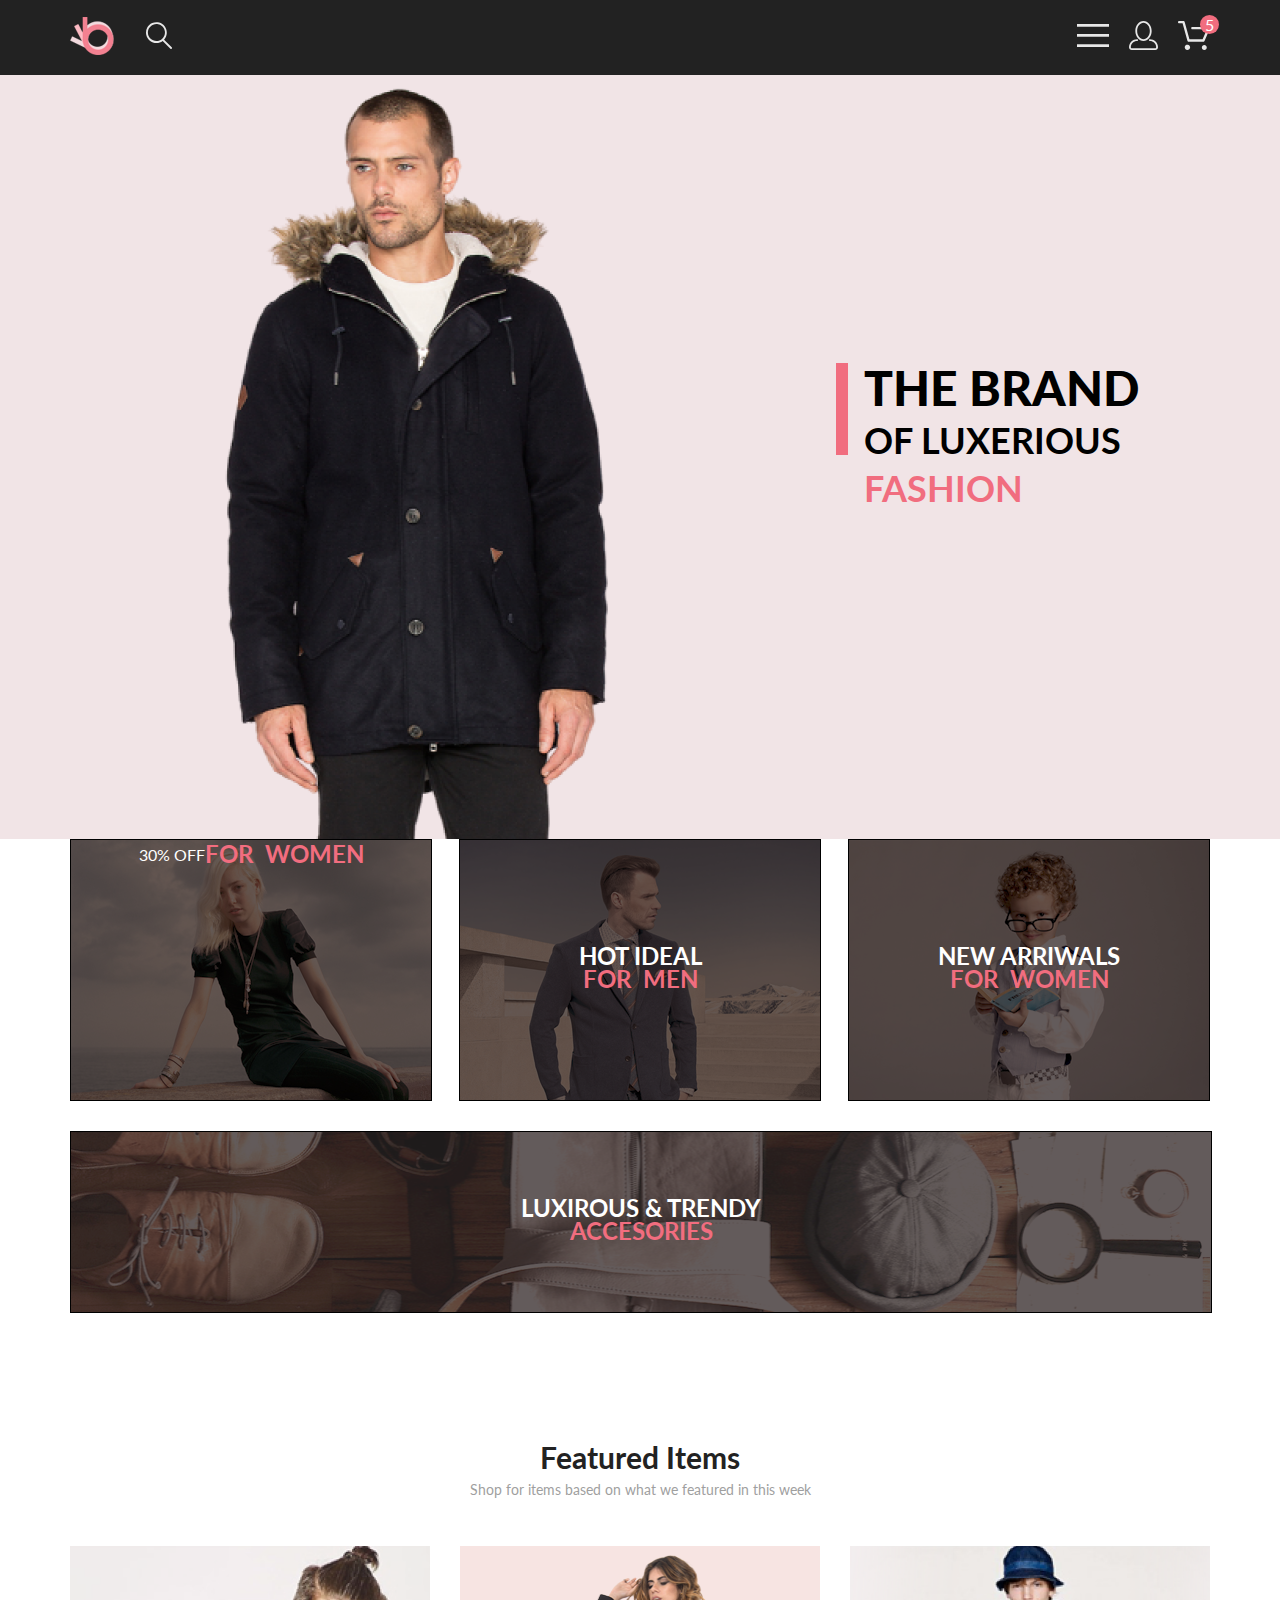
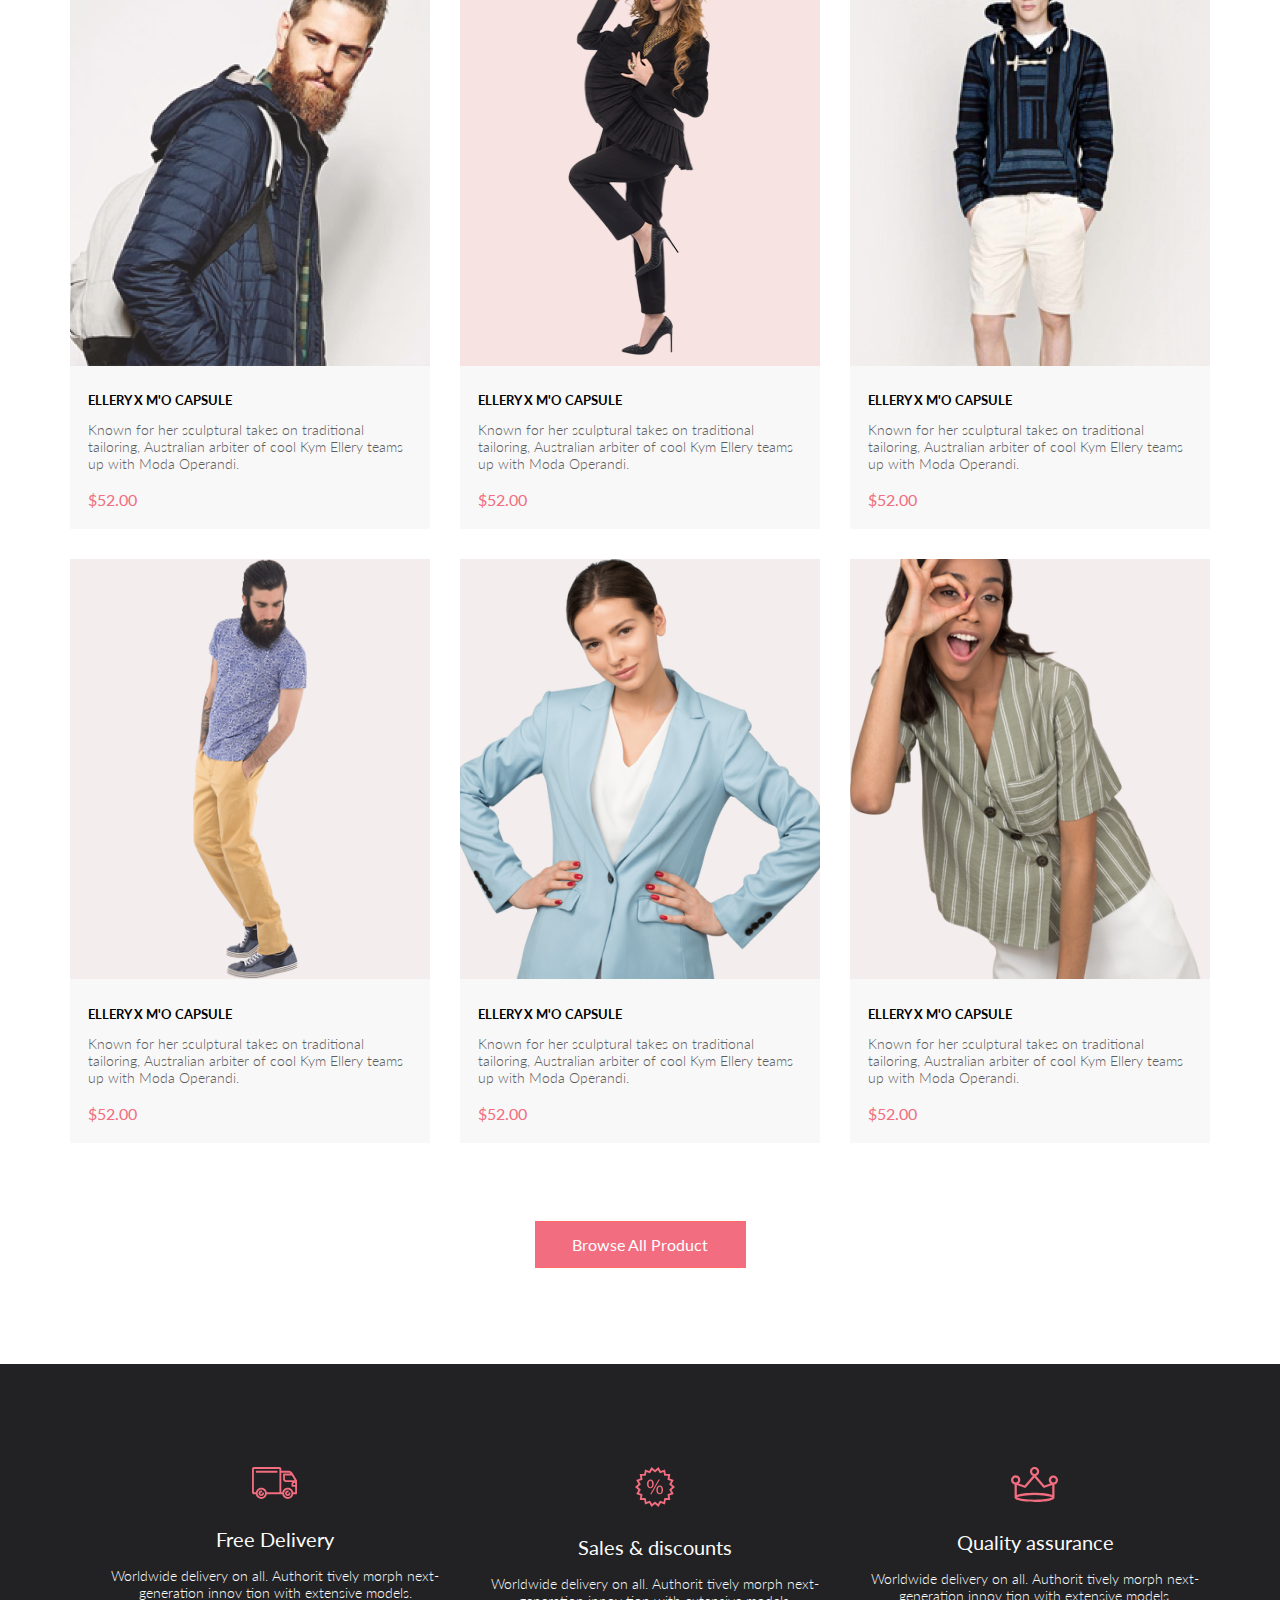
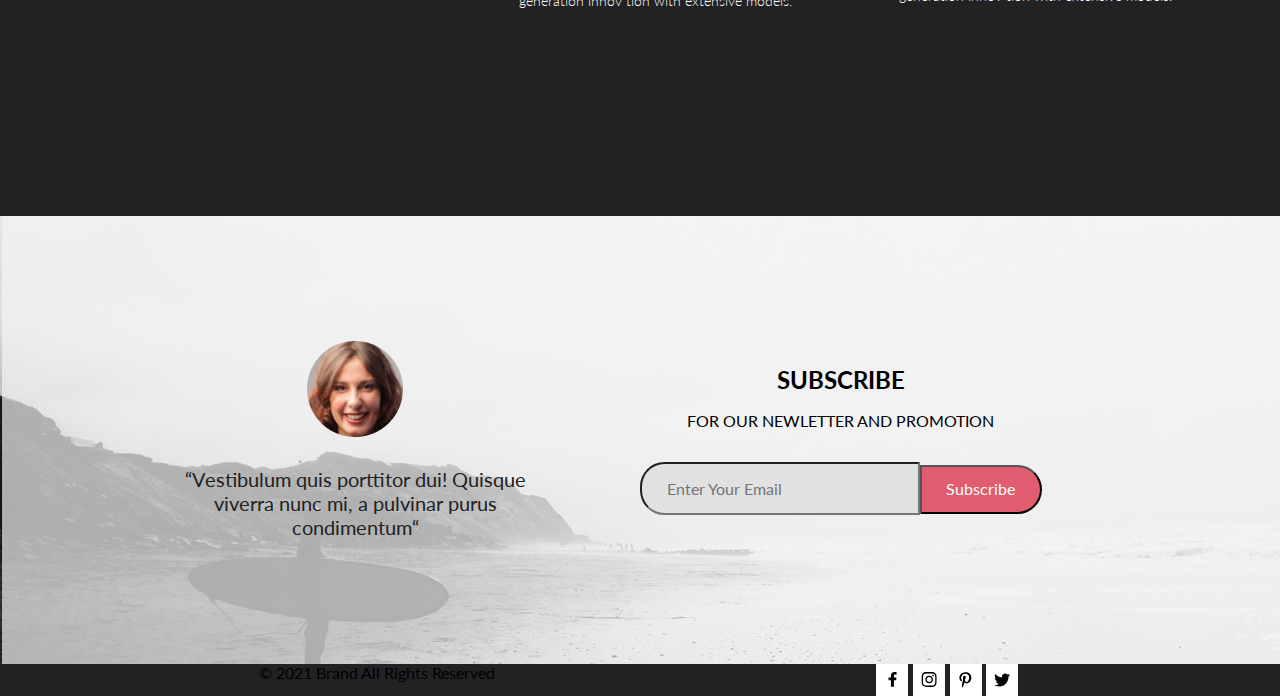
<file: lesson/index.html>
<!DOCTYPE html>
<html lang="ru">
<head>
	<meta charset="UTF-8">
	<meta http-equiv="X-UA-Compatible" content="IE=edge">
	<meta name="viewport" content="width=device-width, initial-scale=1.0">
	<title>Document</title>
	<!--Normalize-->
	<link rel="stylesheet" href="normalize.css">
	<!--All styls-->
	<link rel="stylesheet" href="style.css">
</head>
<body>
	
	<header>
		<div class="nav container">
			<div class="nav__block">
				<div class="nav__link"><a href="index.html"><img src="img/logo.svg" alt="logo"></a> </div>
				<div class="nav__link nav__link_left"><a href="#"><img src="img/search.svg" alt="search"></a></div>
			</div>
			<nav class="nav__block">
				<ul class="nav__block">
					<li>
						<details>
							<summary class="nav__block_summary"> <img src="img/menu.svg" alt="menu" class="nav__block_menu"> </summary>
							<ul class="nav__block_summary-list">
								<li>
									<h3 class="red_link-heading">MENU</h3>
								</li>
								<li><a class="nav__block_summary-link red_link" href="catalog.html">MAN</a>
								</li>
								<li><a class="nav__block_summary-link" href="products.html">Accesories</a>
								</li>
								<li><a class="nav__block_summary-link" href="products.html">Bags</a>
								</li>
								<li><a class="nav__block_summary-link" href="products.html">Denim</a></li>
								<li><a class="nav__block_summary-link" href="products.html">T-shirts</a></li>
								<li><a class="nav__block_summary-link red_link" href="catalog.html">WOMAN</a></li>
								<li><a class="nav__block_summary-link" href="products.html">Accessories</a></li>
								<li><a class="nav__block_summary-link" href="products.html">Jackets&Coats</a></li>
								<li><a class="nav__block_summary-link" href="products.html">Polos</a></li>
								<li><a class="nav__block_summary-link" href="products.html">T-shirts</a></li>
								<li><a class="nav__block_summary-link" href="products.html">Shirts</a></li>
								<li><a class="nav__block_summary-link red_link" href="catalog.html">KIDS</a></li>
								<li><a class="nav__block_summary-link" href="products.html">Accessories</a></li>
								<li><a class="nav__block_summary-link" href="products.html">Jackets&Coats</a></li>
								<li><a class="nav__block_summary-link" href="products.html">Polos</a></li>
								<li><a class="nav__block_summary-link" href="products.html">T-shirts</a></li>
								<li><a class="nav__block_summary-link" href="products.html">Shirts</a></li>
								<li><a class="nav__block_summary-link" href="products.html">Bags</a></li>
							</ul>
						</details>
					</li>
					<li class="nav__link nav__link_right"> <a href="#"><img src="img/userpic.svg" alt="profile"></a>
					</li>
					<li class="nav__link nav__link_right nav__link_relative"> <a href="cart.html"><img src="img/basket.svg"
								alt="cart"></a>
						<div class="nav__link_counter">5</div>
					</li>
				</ul>
			</nav>
		</div>
	</header>

		<main>
			<section class="top-content">
				<img src="img/topimg.png" alt="Brand Image">
				<div class="top-content-group">
					<h2 class="brand-text">
						<span class="text-uppercase">
							The brand</span>	 <br>
							of luxerious 
							<span class="red"> fashion</span>
					</h2>
				</div>

			</section>
			
		<div class="container">
			<section class="offer">
				<ul class="offer-cards">

					<li class="offer-block ">
							<a href="#"  class="	offer-women">
								<h2 class="offer-text">
										30% off <br>
										<span class="offer-text-red">for&nbsp; women</span>
									</h2>
							</a>
					</li>

					<li class="offer-block ">
						<a href="" class="offer-text offer-man">
							<h2>
								hot ideal <br>
								<span class="offer-text-red">for&nbsp; men</span>
						</h2>
							
						</a>
					</li>

					<li class="offer-block ">
						<a href="catalog.html" class="offer-text offer-child">
							<h2>
								new arriwals <br>
								<span class="offer-text-red">for&nbsp; women</span>
							</h2>
							
						</a>
					</li>

					
					<li class="offer-block offer-block-bottom">
						<a href="" class="offer-text offer-acessories">
							<h2>
									LUXIROUS & TRENDY
								<span class="offer-text-red">ACCESORIES</span>	
							</h2>
							
						</a>
					</li>
				</ul>
				</section>
			
			<section class="products">
				<h2 class="products-header">Featured Items</h2>
				<p class="products-desc">Shop for items based on what we featured in this week</p>
				<div class="cards container">
					<a href="#" class="card">
						<img src="img/card1.png" alt	="">
						<h3 class="card-heading">ELLERY X M'O CAPSULE</h3>
						<p class="card-text">Known for her sculptural takes on traditional tailoring, Australian arbiter of cool Kym Ellery teams up with Moda Operandi.</p>
						<p class="card-price">$52.00</p>
					</a>

					<a href="#" class="card">
						<img src="img/card2.png" alt="">
						<h3 class="card-heading">ELLERY X M'O CAPSULE</h3>
						<p class="card-text">Known for her sculptural takes on traditional tailoring, Australian arbiter of cool Kym Ellery
							teams up with Moda Operandi.</p>
						<p class="card-price">$52.00</p>
					</a>

					<a href="#" class="card">
						<img src="img/card3.png" alt="">
						<h3 class="card-heading">ELLERY X M'O CAPSULE</h3>
						<p class="card-text">Known for her sculptural takes on traditional tailoring, Australian arbiter of cool Kym Ellery
							teams up with Moda Operandi.</p>
						<p class="card-price">$52.00</p>
					</a>	

					<a href="#" class="card">
						<img src="img/card4.png" alt="">
						<h3 class="card-heading">ELLERY X M'O CAPSULE</h3>
						<p class="card-text">Known for her sculptural takes on traditional tailoring, Australian arbiter of cool Kym Ellery
							teams up with Moda Operandi.</p>
						<p class="card-price">$52.00</p>
					</a>
			
					<a href="#" class="card">
						<img src="img/card5.png" alt="">
						<h3 class="card-heading">ELLERY X M'O CAPSULE</h3>
						<p class="card-text">Known for her sculptural takes on traditional tailoring, Australian arbiter of cool Kym Ellery
							teams up with Moda Operandi.</p>
						<p class="card-price">$52.00</p>
					</a>

					<a href="#" class="card">
						<img src="img/card6.png" alt="">
						<h3 class="card-heading">ELLERY X M'O CAPSULE</h3>
						<p class="card-text">Known for her sculptural takes on traditional tailoring, Australian arbiter of cool Kym Ellery
							teams up with Moda Operandi.</p>
						<p class="card-price">$52.00</p>
					</a>
				</div>
			</section>
			<div class="container browse_button__container">
				<a href="catalog.html" class="browse_button">Browse All Product</a>
			</div>
		</div>
		</main>
		<footer>
			<section class="footer-black">
				<div class="container features">
					<div class="features-block">
						<img src="img/delivery.svg" alt="">
						<h2 class="features-block-heading">Free Delivery</h2>
						<p class="features-block-text">Worldwide delivery on all. Authorit tively morph next-generation innov tion with extensive models.</p>
					</div>

					<div class="features-block">
						<img src="img/sales.svg" alt="">
						<h2 class="features-block-heading">Sales & discounts</h2>
						<p class="features-block-text">Worldwide delivery on all. Authorit tively morph next-generation innov tion with
							extensive models.</p>
					</div>

					<div class="features-block">
						<img src="img/quality.svg" alt="">
						<h2 class="features-block-heading">Quality assurance</h2>
						<p class="features-block-text">Worldwide delivery on all. Authorit tively morph next-generation innov tion with
							extensive models.</p>
					</div>
				</div>
			</section>
			<section class="footer-subscribe">
				<div class="subscribe container">
					<div class="subscribe-left">
						<img src="img/subscribe.png" alt="">
						<p class="subscribe-left-text">
							“Vestibulum quis porttitor dui! Quisque viverra nunc mi, a pulvinar purus condimentum“
						</p>
					</div>
					<div class="subscribe-right">
						<p class="subscribe-right-text">
							<span class="subscribe-bold">subscribe</span>	<br> 
							for our newletter and promotion
						</p>
						<div class="subscribe-right-form">
								<form action="#"><input class="subscribe-right-input" 	type="email" placeholder="Enter Your Email"><button
								class="subscribe-right-btn">Subscribe</button></form>
						</div>
					</div>
				</div>
			</section>
			<section class="footer-bottom">
				<div class="container footer-bottom-wrapper">
					<div class="footer-bottom-left">
							<p class="bottom-text">
								&copy;&nbsp;2021 Brand All Rights Reserved
							</p>
					</div>
					
					<div class="footer-bottom-right">
						<ul class="social-list">
								<li class="social-list-item">
								<a href="" class="list-item-link">
									<svg width="9" height="15" viewBox="0 0 9 15"  xmlns="http://www.w3.org/2000/svg">
										<path
											d="M8.08836 8.28L8.50686 5.61602H5.89022V3.88729C5.89022 3.15847 6.25574 2.44806 7.42765 2.44806H8.61722V0.179975C8.61722 0.179975 7.53772 0 6.50561 0C4.35073 0 2.9422 1.27593 2.9422 3.5857V5.61602H0.546875V8.28H2.9422V14.72H5.89022V8.28H8.08836Z"
											 />
									</svg>
								</a>
							</li>
							<li class="social-list-item">
								<a href="" class="list-item-link">
									<svg width="16" height="15" viewBox="0 0 16 15"  xmlns="http://www.w3.org/2000/svg">
										<path
											d="M8.13897 3.68159C6.02383 3.68159 4.31774 5.38491 4.31774 7.49663C4.31774 9.60835 6.02383 11.3117 8.13897 11.3117C10.2541 11.3117 11.9602 9.60835 11.9602 7.49663C11.9602 5.38491 10.2541 3.68159 8.13897 3.68159ZM8.13897 9.9769C6.77211 9.9769 5.65467 8.8646 5.65467 7.49663C5.65467 6.12866 6.76878 5.01636 8.13897 5.01636C9.50915 5.01636 10.6233 6.12866 10.6233 7.49663C10.6233 8.8646 9.50583 9.9769 8.13897 9.9769ZM13.0078 3.52554C13.0078 4.02026 12.6087 4.41538 12.1165 4.41538C11.621 4.41538 11.2252 4.01694 11.2252 3.52554C11.2252 3.03413 11.6243 2.63569 12.1165 2.63569C12.6087 2.63569 13.0078 3.03413 13.0078 3.52554ZM15.5386 4.42866C15.4821 3.23667 15.2094 2.18081 14.3347 1.31089C13.4634 0.440967 12.4058 0.168701 11.2119 0.108936C9.9814 0.039209 6.29321 0.039209 5.0627 0.108936C3.8721 0.165381 2.81453 0.437646 1.93987 1.30757C1.06522 2.17749 0.795836 3.23335 0.735973 4.42534C0.666134 5.65386 0.666134 9.33608 0.735973 10.5646C0.79251 11.7566 1.06522 12.8124 1.93987 13.6824C2.81453 14.5523 3.86878 14.8246 5.0627 14.8843C6.29321 14.9541 9.9814 14.9541 11.2119 14.8843C12.4058 14.8279 13.4634 14.5556 14.3347 13.6824C15.2061 12.8124 15.4788 11.7566 15.5386 10.5646C15.6085 9.33608 15.6085 5.65718 15.5386 4.42866ZM13.949 11.8828C13.6895 12.5335 13.1874 13.0349 12.5322 13.2972C11.5511 13.6857 9.22314 13.596 8.13897 13.596C7.05479 13.596 4.72348 13.6824 3.74573 13.2972C3.09389 13.0382 2.59171 12.5369 2.32898 11.8828C1.93987 10.9033 2.02967 8.57905 2.02967 7.49663C2.02967 6.41421 1.9432 4.08667 2.32898 3.1105C2.58838 2.45972 3.09056 1.95835 3.74573 1.69604C4.7268 1.30757 7.05479 1.39722 8.13897 1.39722C9.22314 1.39722 11.5545 1.31089 12.5322 1.69604C13.184 1.95503 13.6862 2.4564 13.949 3.1105C14.3381 4.08999 14.2483 6.41421 14.2483 7.49663C14.2483 8.57905 14.3381 10.9066 13.949 11.8828Z"
											 />
									</svg>
								</a>
							</li>
							<li class="social-list-item">
								<a href="" class="list-item-link">
									<svg width="13" height="16" viewBox="0 0 13 16"  xmlns="http://www.w3.org/2000/svg">
										<path
											d="M6.74032 0.203125C3.55564 0.203125 0.408203 2.34063 0.408203 5.8C0.408203 8 1.63738 9.25 2.38233 9.25C2.68963 9.25 2.86655 8.3875 2.86655 8.14375C2.86655 7.85313 2.13091 7.23438 2.13091 6.025C2.13091 3.5125 4.03055 1.73125 6.4889 1.73125C8.60271 1.73125 10.1671 2.94062 10.1671 5.1625C10.1671 6.82187 9.50597 9.93437 7.36422 9.93437C6.59133 9.93437 5.93018 9.37187 5.93018 8.56563C5.93018 7.38438 6.74963 6.24062 6.74963 5.02187C6.74963 2.95312 3.835 3.32812 3.835 5.82812C3.835 6.35313 3.90018 6.93437 4.13298 7.4125C3.70463 9.26875 2.82931 12.0344 2.82931 13.9469C2.82931 14.5375 2.91311 15.1188 2.96899 15.7094C3.07452 15.8281 3.02175 15.8156 3.18316 15.7563C4.74757 13.6 4.69169 13.1781 5.3994 10.3562C5.78119 11.0875 6.76826 11.4812 7.55046 11.4812C10.8469 11.4812 12.3275 8.24688 12.3275 5.33125C12.3275 2.22813 9.66427 0.203125 6.74032 0.203125Z"
											 />
									</svg>
								</a>
							</li>
							<li class="social-list-item">
								<a href="" class="list-item-link">
									<svg width="17" height="14" viewBox="0 0 17 14"  xmlns="http://www.w3.org/2000/svg">
										<path
											d="M14.417 3.74052C14.427 3.88264 14.427 4.0248 14.427 4.16692C14.427 8.50192 11.1498 13.4969 5.15986 13.4969C3.31448 13.4969 1.60022 12.9588 0.158203 12.0248C0.420396 12.0552 0.67247 12.0654 0.944752 12.0654C2.46741 12.0654 3.8691 11.5476 4.98843 10.6644C3.5565 10.6339 2.3565 9.68977 1.94305 8.39027C2.14475 8.4207 2.34642 8.44102 2.5582 8.44102C2.85063 8.44102 3.14308 8.40039 3.41533 8.32936C1.92291 8.02477 0.803551 6.70498 0.803551 5.11108V5.07048C1.23715 5.31414 1.74139 5.46642 2.2758 5.4867C1.39849 4.89786 0.823727 3.8928 0.823727 2.75573C0.823727 2.14661 0.985041 1.58823 1.26741 1.10092C2.87077 3.09077 5.28086 4.39023 7.98334 4.53239C7.93293 4.28873 7.90266 4.03495 7.90266 3.78114C7.90266 1.97402 9.35477 0.501953 11.1598 0.501953C12.0976 0.501953 12.9446 0.897891 13.5396 1.53748C14.2757 1.39536 14.9816 1.12123 15.6068 0.745609C15.3648 1.50705 14.8505 2.14664 14.1749 2.5527C14.8304 2.48167 15.4657 2.29889 16.0505 2.04511C15.6069 2.69483 15.0522 3.27348 14.417 3.74052Z"
											 />
									</svg>
								</a>
							</li>
						</ul>
					</div>
					</div>
			</section>
					
		</footer>
</body>
</html>
</file>
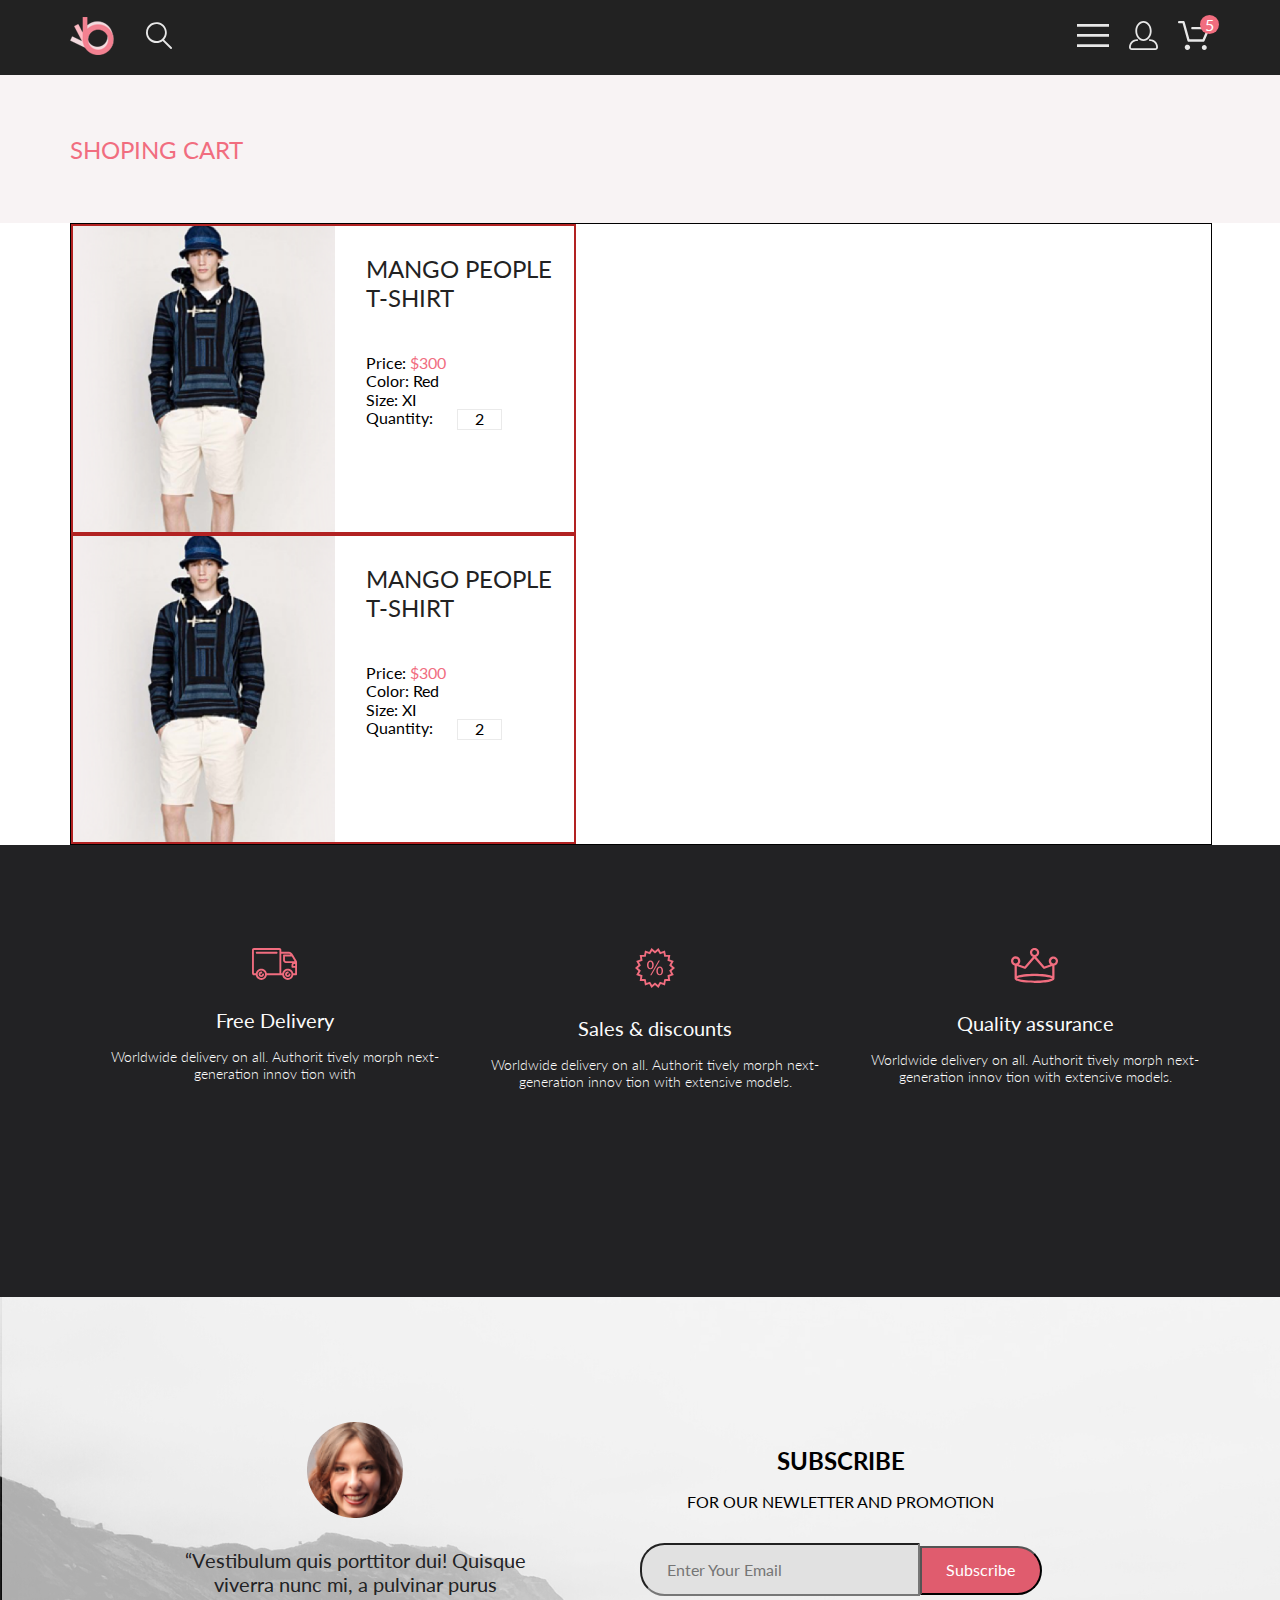
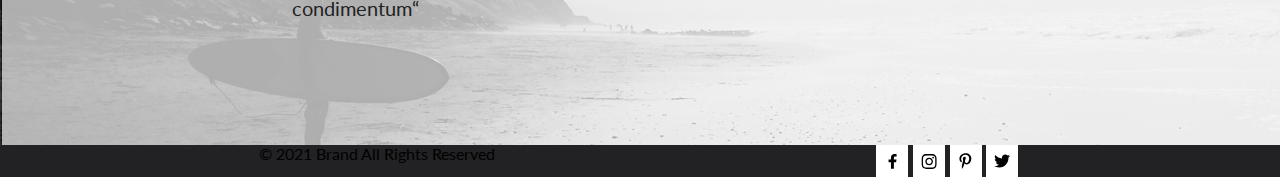
<file: lesson/cart.html>
<!DOCTYPE html>
<html lang="en">
<head>
	<meta charset="UTF-8">
	<meta http-equiv="X-UA-Compatible" content="IE=edge">
	<meta name="viewport" content="width=device-width, initial-scale=1.0">
	<title>Document</title>
	<link rel="stylesheet" href="css/all.min.css">
	<link rel="stylesheet" href="normalize.css">
	<link rel="stylesheet" href="style.css">
</head>
<body>
	<header>
		<div class="nav container">
			<div class="nav__block">
				<div class="nav__link"><a href="index.html"><img src="img/logo.svg" alt="logo"></a> </div>
				<div class="nav__link nav__link_left"><a href="#"><img src="img/search.svg" alt="search"></a></div>
			</div>
			<nav class="nav__block">
				<ul class="nav__block">
					<li>
						<details>
							<summary class="nav__block_summary"> <img src="img/menu.svg" alt="menu" class="nav__block_menu"> </summary>
							<ul class="nav__block_summary-list">
								<li>
									<h3 class="red_link-heading">MENU</h3>
								</li>
								<li><a class="nav__block_summary-link red_link" href="catalog.html">MAN</a>
								</li>
								<li><a class="nav__block_summary-link" href="products.html">Accesories</a>
								</li>
								<li><a class="nav__block_summary-link" href="products.html">Bags</a>
								</li>
								<li><a class="nav__block_summary-link" href="products.html">Denim</a></li>
								<li><a class="nav__block_summary-link" href="products.html">T-shirts</a></li>
								<li><a class="nav__block_summary-link red_link" href="catalog.html">WOMAN</a></li>
								<li><a class="nav__block_summary-link" href="products.html">Accessories</a></li>
								<li><a class="nav__block_summary-link" href="products.html">Jackets&Coats</a></li>
								<li><a class="nav__block_summary-link" href="products.html">Polos</a></li>
								<li><a class="nav__block_summary-link" href="products.html">T-shirts</a></li>
								<li><a class="nav__block_summary-link" href="products.html">Shirts</a></li>
								<li><a class="nav__block_summary-link red_link" href="catalog.html">KIDS</a></li>
								<li><a class="nav__block_summary-link" href="products.html">Accessories</a></li>
								<li><a class="nav__block_summary-link" href="products.html">Jackets&Coats</a></li>
								<li><a class="nav__block_summary-link" href="products.html">Polos</a></li>
								<li><a class="nav__block_summary-link" href="products.html">T-shirts</a></li>
								<li><a class="nav__block_summary-link" href="products.html">Shirts</a></li>
								<li><a class="nav__block_summary-link" href="products.html">Bags</a></li>
							</ul>
						</details>
					</li>
					<li class="nav__link nav__link_right"> <a href="#"><img src="img/userpic.svg" alt="profile"></a>
					</li>
					<li class="nav__link nav__link_right nav__link_relative"> <a href="cart.html"><img src="img/basket.svg"
								alt="cart"></a>
						<div class="nav__link_counter">5</div>
					</li>
				</ul>
			</nav>
		</div>
	</header>

	<main>
		<section class="breadcrumbs ">
			<div class="breadcrumbs-content container">
				<h2 class="cart-breadcrumbs-title">shoping cart</h2>
			</div>
		</section>

		<section class="cart-content container">
			<div class="product-cart">
				<ul class="product-card-list">
					<li class="product-cart-item">
						<img src="img/category-card3.png" alt="">
						<div class="product-cart-item-details">
							<h2 class="product-cart-item-details-title">
								mango people <br>
								<span>t-shirt</span>	
							</h2>

							<div class="property">
								<span>
									Price: 
									<span class="red">$300</span>
								</span>
								<span>
									Color: Red
								</span>
								<span>
									Size: XI
								</span>
								<div class="quantity">
									<label for="quantity">Quantity:</label>
									<input type="text" value="2" class="quantity-field">
								</div>
							</div>
						</div>
					</li>
					<li class="product-cart-item">
						<img src="img/category-card3.png" alt="">
						<div class="product-cart-item-details">
							<h2 class="product-cart-item-details-title">
								mango people <br>
								<span>t-shirt</span>
							</h2>
						
							<div class="property">
								<span>
									Price:
									<span class="red">$300</span>
								</span>
								<span>
									Color: Red
								</span>
								<span>
									Size: XI
								</span>
								<div class="quantity">
									<label for="quantity">Quantity:</label>
									<input type="text" value="2" class="quantity-field">
								</div>
							</div>
						</div>
					</li>
					<li></li>
				</ul>

			</div>
		</section>
	</main>

	<footer>
		<section class="footer-black">
			<div class="container features">
				<div class="features-block">
					<img src="img/delivery.svg" alt="">
					<h2 class="features-block-heading">Free Delivery</h2>
					<p class="features-block-text">Worldwide delivery on all. Authorit tively morph next-generation innov tion with
				</div>
	
				<div class="features-block">
					<img src="img/sales.svg" alt="">
					<h2 class="features-block-heading">Sales & discounts</h2>
					<p class="features-block-text">Worldwide delivery on all. Authorit tively morph next-generation innov tion with
						extensive models.</p>
				</div>
	
				<div class="features-block">
					<img src="img/quality.svg" alt="">
					<h2 class="features-block-heading">Quality assurance</h2>
					<p class="features-block-text">Worldwide delivery on all. Authorit tively morph next-generation innov tion with
						extensive models.</p>
				</div>
			</div>
		</section>
		<section class="footer-subscribe">
			<div class="subscribe container">
				<div class="subscribe-left">
					<img src="img/subscribe.png" alt="">
					<p class="subscribe-left-text">
						“Vestibulum quis porttitor dui! Quisque viverra nunc mi, a pulvinar purus condimentum“
					</p>
				</div>
				<div class="subscribe-right">
					<p class="subscribe-right-text">
						<span class="subscribe-bold">subscribe</span> <br>
						for our newletter and promotion
					</p>
					<div class="subscribe-right-form">
						<form action="#"><input class="subscribe-right-input" type="email" placeholder="Enter Your Email"><button
								class="subscribe-right-btn">Subscribe</button></form>
					</div>
				</div>
			</div>
		</section>
		<section class="footer-bottom">
			<div class="container footer-bottom-wrapper">
				<div class="footer-bottom-left">
					<p class="bottom-text">
						&copy;&nbsp;2021 Brand All Rights Reserved
					</p>
				</div>
	
				<div class="footer-bottom-right">
					<ul class="social-list">
						<li class="social-list-item"> <a href="" class="list-item-link">
								<svg width="9" height="15" viewBox="0 0 9 15" xmlns="http://www.w3.org/2000/svg">
									<path
										d="M8.08836 8.28L8.50686 5.61602H5.89022V3.88729C5.89022 3.15847 6.25574 2.44806 7.42765 2.44806H8.61722V0.179975C8.61722 0.179975 7.53772 0 6.50561 0C4.35073 0 2.9422 1.27593 2.9422 3.5857V5.61602H0.546875V8.28H2.9422V14.72H5.89022V8.28H8.08836Z" />
								</svg>
							</a>
						</li>
						<li class="social-list-item">
							<a href="" class="list-item-link">
								<svg width="16" height="15" viewBox="0 0 16 15" xmlns="http://www.w3.org/2000/svg">
									<path
										d="M8.13897 3.68159C6.02383 3.68159 4.31774 5.38491 4.31774 7.49663C4.31774 9.60835 6.02383 11.3117 8.13897 11.3117C10.2541 11.3117 11.9602 9.60835 11.9602 7.49663C11.9602 5.38491 10.2541 3.68159 8.13897 3.68159ZM8.13897 9.9769C6.77211 9.9769 5.65467 8.8646 5.65467 7.49663C5.65467 6.12866 6.76878 5.01636 8.13897 5.01636C9.50915 5.01636 10.6233 6.12866 10.6233 7.49663C10.6233 8.8646 9.50583 9.9769 8.13897 9.9769ZM13.0078 3.52554C13.0078 4.02026 12.6087 4.41538 12.1165 4.41538C11.621 4.41538 11.2252 4.01694 11.2252 3.52554C11.2252 3.03413 11.6243 2.63569 12.1165 2.63569C12.6087 2.63569 13.0078 3.03413 13.0078 3.52554ZM15.5386 4.42866C15.4821 3.23667 15.2094 2.18081 14.3347 1.31089C13.4634 0.440967 12.4058 0.168701 11.2119 0.108936C9.9814 0.039209 6.29321 0.039209 5.0627 0.108936C3.8721 0.165381 2.81453 0.437646 1.93987 1.30757C1.06522 2.17749 0.795836 3.23335 0.735973 4.42534C0.666134 5.65386 0.666134 9.33608 0.735973 10.5646C0.79251 11.7566 1.06522 12.8124 1.93987 13.6824C2.81453 14.5523 3.86878 14.8246 5.0627 14.8843C6.29321 14.9541 9.9814 14.9541 11.2119 14.8843C12.4058 14.8279 13.4634 14.5556 14.3347 13.6824C15.2061 12.8124 15.4788 11.7566 15.5386 10.5646C15.6085 9.33608 15.6085 5.65718 15.5386 4.42866ZM13.949 11.8828C13.6895 12.5335 13.1874 13.0349 12.5322 13.2972C11.5511 13.6857 9.22314 13.596 8.13897 13.596C7.05479 13.596 4.72348 13.6824 3.74573 13.2972C3.09389 13.0382 2.59171 12.5369 2.32898 11.8828C1.93987 10.9033 2.02967 8.57905 2.02967 7.49663C2.02967 6.41421 1.9432 4.08667 2.32898 3.1105C2.58838 2.45972 3.09056 1.95835 3.74573 1.69604C4.7268 1.30757 7.05479 1.39722 8.13897 1.39722C9.22314 1.39722 11.5545 1.31089 12.5322 1.69604C13.184 1.95503 13.6862 2.4564 13.949 3.1105C14.3381 4.08999 14.2483 6.41421 14.2483 7.49663C14.2483 8.57905 14.3381 10.9066 13.949 11.8828Z" />
								</svg>
							</a>
						</li>
						<li class="social-list-item">
							<a href="" class="list-item-link">
								<svg width="13" height="16" viewBox="0 0 13 16" xmlns="http://www.w3.org/2000/svg">
									<path
										d="M6.74032 0.203125C3.55564 0.203125 0.408203 2.34063 0.408203 5.8C0.408203 8 1.63738 9.25 2.38233 9.25C2.68963 9.25 2.86655 8.3875 2.86655 8.14375C2.86655 7.85313 2.13091 7.23438 2.13091 6.025C2.13091 3.5125 4.03055 1.73125 6.4889 1.73125C8.60271 1.73125 10.1671 2.94062 10.1671 5.1625C10.1671 6.82187 9.50597 9.93437 7.36422 9.93437C6.59133 9.93437 5.93018 9.37187 5.93018 8.56563C5.93018 7.38438 6.74963 6.24062 6.74963 5.02187C6.74963 2.95312 3.835 3.32812 3.835 5.82812C3.835 6.35313 3.90018 6.93437 4.13298 7.4125C3.70463 9.26875 2.82931 12.0344 2.82931 13.9469C2.82931 14.5375 2.91311 15.1188 2.96899 15.7094C3.07452 15.8281 3.02175 15.8156 3.18316 15.7563C4.74757 13.6 4.69169 13.1781 5.3994 10.3562C5.78119 11.0875 6.76826 11.4812 7.55046 11.4812C10.8469 11.4812 12.3275 8.24688 12.3275 5.33125C12.3275 2.22813 9.66427 0.203125 6.74032 0.203125Z" />
								</svg>
							</a>
						</li>
						<li class="social-list-item">
							<a href="" class="list-item-link">
								<svg width="17" height="14" viewBox="0 0 17 14" xmlns="http://www.w3.org/2000/svg">
									<path
										d="M14.417 3.74052C14.427 3.88264 14.427 4.0248 14.427 4.16692C14.427 8.50192 11.1498 13.4969 5.15986 13.4969C3.31448 13.4969 1.60022 12.9588 0.158203 12.0248C0.420396 12.0552 0.67247 12.0654 0.944752 12.0654C2.46741 12.0654 3.8691 11.5476 4.98843 10.6644C3.5565 10.6339 2.3565 9.68977 1.94305 8.39027C2.14475 8.4207 2.34642 8.44102 2.5582 8.44102C2.85063 8.44102 3.14308 8.40039 3.41533 8.32936C1.92291 8.02477 0.803551 6.70498 0.803551 5.11108V5.07048C1.23715 5.31414 1.74139 5.46642 2.2758 5.4867C1.39849 4.89786 0.823727 3.8928 0.823727 2.75573C0.823727 2.14661 0.985041 1.58823 1.26741 1.10092C2.87077 3.09077 5.28086 4.39023 7.98334 4.53239C7.93293 4.28873 7.90266 4.03495 7.90266 3.78114C7.90266 1.97402 9.35477 0.501953 11.1598 0.501953C12.0976 0.501953 12.9446 0.897891 13.5396 1.53748C14.2757 1.39536 14.9816 1.12123 15.6068 0.745609C15.3648 1.50705 14.8505 2.14664 14.1749 2.5527C14.8304 2.48167 15.4657 2.29889 16.0505 2.04511C15.6069 2.69483 15.0522 3.27348 14.417 3.74052Z" />
								</svg>
							</a>
						</li>
					</ul>
				</div>
			</div>
			</div>
		</section>
	
	</footer>
</body>
</html>
</file>
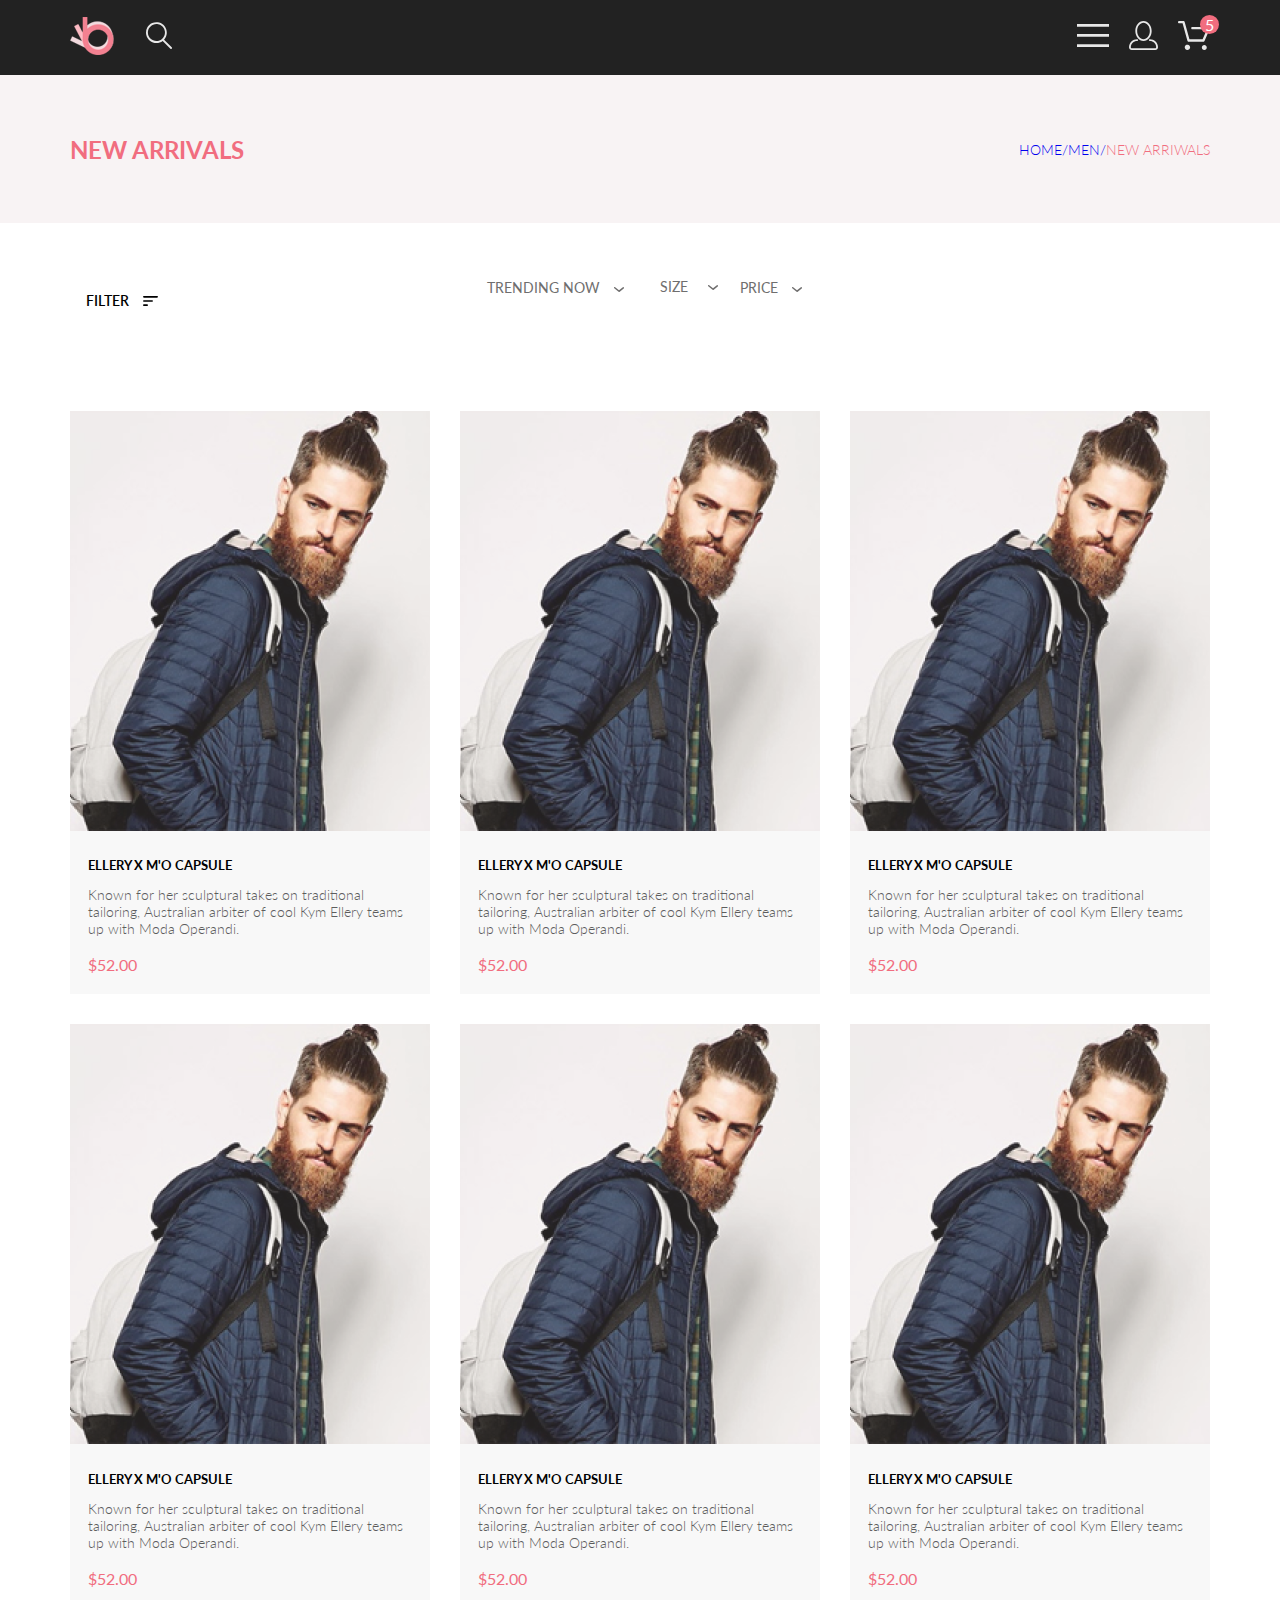
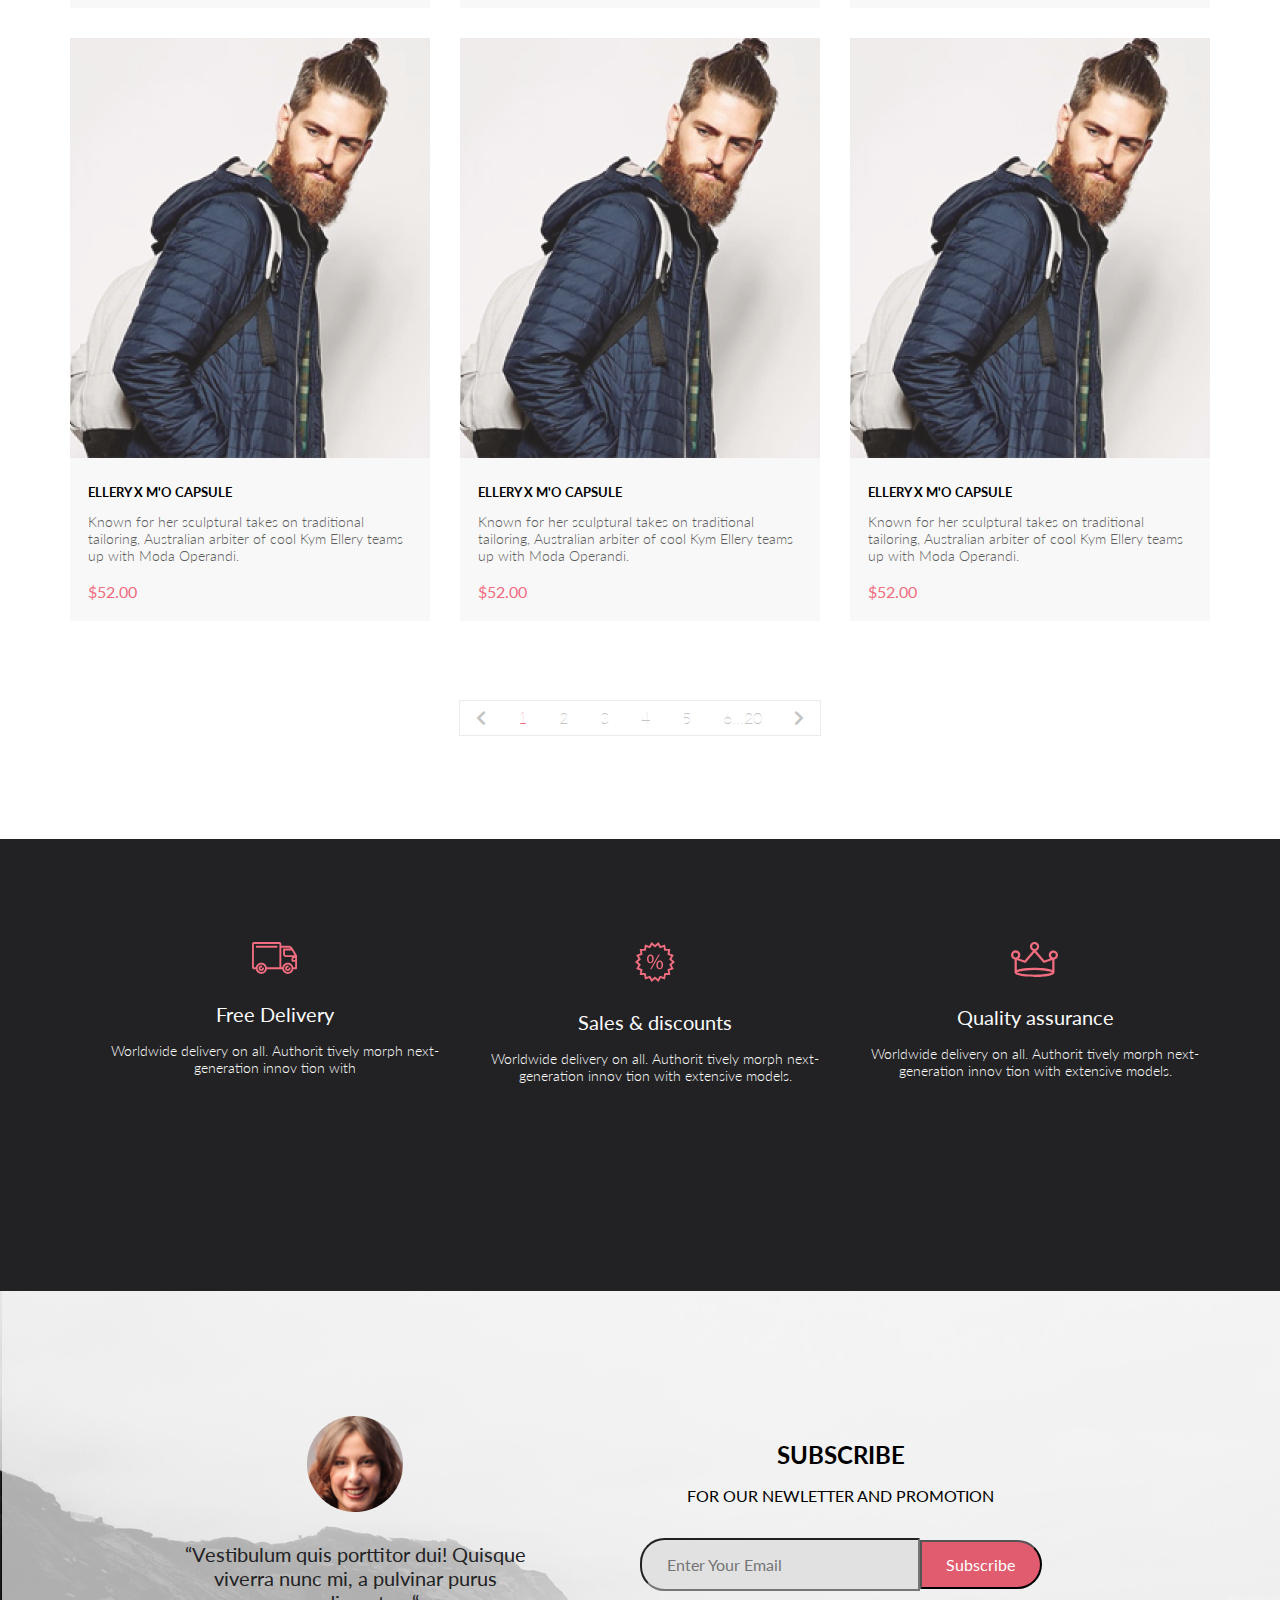
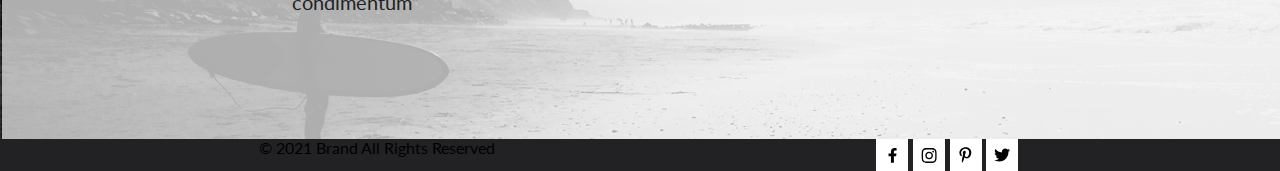
<file: lesson/catalog.html>
<!DOCTYPE html>
<html lang="en">
<head>
	<meta charset="UTF-8">
	<meta http-equiv="X-UA-Compatible" content="IE=edge">
	<meta name="viewport" content="width=device-width, initial-scale=1.0">
	<title>Document</title>
	<link rel="stylesheet" href="css/all.min.css">
	<!--Normalize-->
	<link rel="stylesheet" href="normalize.css">
	<!--All styls-->
	<link rel="stylesheet" href="style.css">
</head>
<body>
	<header>
		<div class="nav container">
			<div class="nav__block">
				<div class="nav__link"><a href="index.html"><img src="img/logo.svg" alt="logo"></a> </div>
				<div class="nav__link nav__link_left"><a href="#"><img src="img/search.svg" alt="search"></a></div>
			</div>
			<nav class="nav__block">
				<ul class="nav__block">
					<li>
						<details>
							<summary class="nav__block_summary"> <img src="img/menu.svg" alt="menu" class="nav__block_menu"> </summary>
							<ul class="nav__block_summary-list">
								<li>
									<h3 class="red_link-heading">MENU</h3>
								</li>
								<li><a class="nav__block_summary-link red_link" href="catalog.html">MAN</a>
								</li>
								<li><a class="nav__block_summary-link" href="products.html">Accesories</a>
								</li>
								<li><a class="nav__block_summary-link" href="products.html">Bags</a>
								</li>
								<li><a class="nav__block_summary-link" href="products.html">Denim</a></li>
								<li><a class="nav__block_summary-link" href="products.html">T-shirts</a></li>
								<li><a class="nav__block_summary-link red_link" href="catalog.html">WOMAN</a></li>
								<li><a class="nav__block_summary-link" href="products.html">Accessories</a></li>
								<li><a class="nav__block_summary-link" href="products.html">Jackets&Coats</a></li>
								<li><a class="nav__block_summary-link" href="products.html">Polos</a></li>
								<li><a class="nav__block_summary-link" href="products.html">T-shirts</a></li>
								<li><a class="nav__block_summary-link" href="products.html">Shirts</a></li>
								<li><a class="nav__block_summary-link red_link" href="catalog.html">KIDS</a></li>
								<li><a class="nav__block_summary-link" href="products.html">Accessories</a></li>
								<li><a class="nav__block_summary-link" href="products.html">Jackets&Coats</a></li>
								<li><a class="nav__block_summary-link" href="products.html">Polos</a></li>
								<li><a class="nav__block_summary-link" href="products.html">T-shirts</a></li>
								<li><a class="nav__block_summary-link" href="products.html">Shirts</a></li>
								<li><a class="nav__block_summary-link" href="products.html">Bags</a></li>
							</ul>
						</details>
					</li>
					<li class="nav__link nav__link_right"> <a href="#"><img src="img/userpic.svg" alt="profile"></a>
					</li>
					<li class="nav__link nav__link_right nav__link_relative"> <a href="cart.html"><img src="img/basket.svg"
								alt="cart"></a>
						<div class="nav__link_counter">5</div>
					</li>
				</ul>
			</nav>
		</div>
		</div>
	</header>

	<main>
		<section class="breadcrumbs">
			<div class="breadcrumbs-content container">
				<h2 class="offer-text-red breadcrumbs-left">
					NEW ARRIVALS
				</h2>
				
				<ul class="breadcrumbs-right">
					<li class="breadcrumbs-item">
						<a href="#" class="breadcrumbs-link">
							home/
						</a>
					</li>
					<li class="breadcrumbs-item">
						<a href="#" class="breadcrumbs-link">
							men/
						</a>
					</li>
					<li class="breadcrumbs-item">
						<a href="#" class="breadcrumbs-link red">
							new arriwals
						</a>
					</li>
				</ul>
			</div>
		</section>

		<section class="filters ">
		<div class="container">
			<div class="filter filters-left">
				<input type="checkbox" id="switch-filter">
				<label class="filter-button" for="switch-filter">
					<span> filter </span>
					<svg width="15" height="10" viewBox="0 0 15 10" xmlns="http://www.w3.org/2000/svg">
						<path
							d="M0.833333 10H4.16667C4.625 10 5 9.625 5 9.16667C5 8.70833 4.625 8.33333 4.16667 8.33333H0.833333C0.375 8.33333 0 8.70833 0 9.16667C0 9.625 0.375 10 0.833333 10ZM0 0.833333C0 1.29167 0.375 1.66667 0.833333 1.66667H14.1667C14.625 1.66667 15 1.29167 15 0.833333C15 0.375 14.625 0 14.1667 0H0.833333C0.375 0 0 0.375 0 0.833333ZM0.833333 5.83333H9.16667C9.625 5.83333 10 5.45833 10 5C10 4.54167 9.625 4.16667 9.16667 4.16667H0.833333C0.375 4.16667 0 4.54167 0 5C0 5.45833 0.375 5.83333 0.833333 5.83333Z" />
					</svg>
				</label>

				<ul class="filter-list">
					<li class="filter-list-item">
						<a href="#" class="filter-list-item-link">category</a>
			
						<ul class="filter-sublist">
							<li class="filter-sublist-item"><a href="">Accessories</a></li>
							<li class="filter-sublist-item"><a href="">Bags</a></li>
							<li class="filter-sublist-item"><a href="">Denim</a></li>
							<li class="filter-sublist-item"><a href="">Hoodies & Sweatshirts</a></li>
							<li class="filter-sublist-item"><a href="">Jackets & Coats</a></li>
							<li class="filter-sublist-item"><a href="">Polos</a></li>
							<li class="filter-sublist-item"><a href="">Shirts</a></li>
							<li class="filter-sublist-item"><a href="">Shoes</a></li>
							<li class="filter-sublist-item"><a href="">Sweaters & Knits</a></li>
							<li class="filter-sublist-item"><a href="">T-Shirts</a></li>
							<li class="filter-sublist-item"><a href="">Tanks</a></li>
						</ul>
					</li>
				</ul>
			</div>
		<div class="filters-center">	
			<div class="trend">
				<span class="filters-text">trending now</span>
				<svg class="filters-svg" width="11" height="6" viewBox="0 0 11 6" xmlns="http://www.w3.org/2000/svg">
					<path
						d="M5.00214 5.00214C4.83521 5.00247 4.67343 4.94433 4.54488 4.83782L0.258102 1.2655C0.112196 1.14422 0.0204417 0.969958 0.00302325 0.781035C-0.0143952 0.592112 0.0439493 0.404007 0.165221 0.258101C0.286493 0.112196 0.460759 0.0204417 0.649682 0.00302327C0.838605 -0.0143952 1.02671 0.043949 1.17262 0.165221L5.00214 3.36602L8.83167 0.279536C8.90475 0.220188 8.98884 0.175869 9.0791 0.149125C9.16937 0.122382 9.26403 0.113741 9.35764 0.1237C9.45126 0.133659 9.54198 0.162021 9.6246 0.207156C9.70722 0.252292 9.7801 0.313311 9.83906 0.386705C9.90449 0.460167 9.95405 0.546351 9.98462 0.639855C10.0152 0.733359 10.0261 0.83217 10.0167 0.930097C10.0073 1.02802 9.97784 1.12296 9.93005 1.20895C9.88227 1.29494 9.81723 1.37013 9.73904 1.42982L5.45225 4.88068C5.32002 4.97036 5.16154 5.01312 5.00214 5.00214Z" />
				</svg>
			</div>


			<div class="size ">
				<form class="list-size">
					<input type="checkbox" id="switch">
					<label class="list-size-btn-title" for="switch">
						<span class="filters-text">size</span>
						<svg width="11" height="6" viewBox="0 0 11 6" xmlns="http://www.w3.org/2000/svg">
							<path
								d="M5.00214 5.00214C4.83521 5.00247 4.67343 4.94433 4.54488 4.83782L0.258102 1.2655C0.112196 1.14422 0.0204417 0.969958 0.00302325 0.781035C-0.0143952 0.592112 0.0439493 0.404007 0.165221 0.258101C0.286493 0.112196 0.460759 0.0204417 0.649682 0.00302327C0.838605 -0.0143952 1.02671 0.043949 1.17262 0.165221L5.00214 3.36602L8.83167 0.279536C8.90475 0.220188 8.98884 0.175869 9.0791 0.149125C9.16937 0.122382 9.26403 0.113741 9.35764 0.1237C9.45126 0.133659 9.54198 0.162021 9.6246 0.207156C9.70722 0.252292 9.7801 0.313311 9.83906 0.386705C9.90449 0.460167 9.95405 0.546351 9.98462 0.639855C10.0152 0.733359 10.0261 0.83217 10.0167 0.930097C10.0073 1.02802 9.97784 1.12296 9.93005 1.20895C9.88227 1.29494 9.81723 1.37013 9.73904 1.42982L5.45225 4.88068C5.32002 4.97036 5.16154 5.01312 5.00214 5.00214Z" />
						</svg>
					</label>
				
					<div class="list-size-wrp">
						<input class="list-size-item" id="select-xsmall" type="checkbox" value="xsmall" name="selectName">
						<label class="list-size-item-title" for="select-xsmall">xs</label>
				
						<input class="list-size-item" id="select-small" type="checkbox" value="small" name="selectName">
						<label class="list-size-item-title">
							<input class="list-size-item" id="select-medium" type="checkbox" value="medium" name="selectName">
							<label class="list-size-item-title" for="select-medium">m</label>
				
							<input class="list-size-item" id="select-large" type="checkbox" value="large" name="selectName">
							<label class="list-size-item-title" for="select-large">l</label>
					</div>
				</form>
			</div>
				<div class="price">
					<span class="filters-text">price</span>
					<svg class="filters-svg" width="11" height="6" viewBox="0 0 11 6" xmlns="http://www.w3.org/2000/svg">
						<path
							d="M5.00214 5.00214C4.83521 5.00247 4.67343 4.94433 4.54488 4.83782L0.258102 1.2655C0.112196 1.14422 0.0204417 0.969958 0.00302325 0.781035C-0.0143952 0.592112 0.0439493 0.404007 0.165221 0.258101C0.286493 0.112196 0.460759 0.0204417 0.649682 0.00302327C0.838605 -0.0143952 1.02671 0.043949 1.17262 0.165221L5.00214 3.36602L8.83167 0.279536C8.90475 0.220188 8.98884 0.175869 9.0791 0.149125C9.16937 0.122382 9.26403 0.113741 9.35764 0.1237C9.45126 0.133659 9.54198 0.162021 9.6246 0.207156C9.70722 0.252292 9.7801 0.313311 9.83906 0.386705C9.90449 0.460167 9.95405 0.546351 9.98462 0.639855C10.0152 0.733359 10.0261 0.83217 10.0167 0.930097C10.0073 1.02802 9.97784 1.12296 9.93005 1.20895C9.88227 1.29494 9.81723 1.37013 9.73904 1.42982L5.45225 4.88068C5.32002 4.97036 5.16154 5.01312 5.00214 5.00214Z" />
								</svg>
			</div>
			</div>
		</section>

		<section class="cards container">
			<a href="" class="card">
				<img src="img/card1.png" alt="">
				<h3 class="card-heading">ELLERY X M'O CAPSULE</h3>
				<p class="card-text">Known for her sculptural takes on traditional tailoring, Australian arbiter of cool Kym
					Ellery teams up with Moda
					Operandi.</p>
				<p class="card-price">$52.00</p>
			</a>
					
			<a href="" class="card">
				<img src="img/card1.png" alt="">
				<h3 class="card-heading">ELLERY X M'O CAPSULE</h3>
				<p class="card-text">Known for her sculptural takes on traditional tailoring, Australian arbiter of cool Kym
					Ellery
					teams up with Moda
					Operandi.</p>
				<p class="card-price">$52.00</p>
			</a>
		
			<a href="" class="card">
				<img src="img/card1.png" alt="">
				<h3 class="card-heading">ELLERY X M'O CAPSULE</h3>
				<p class="card-text">Known for her sculptural takes on traditional tailoring, Australian arbiter of cool Kym
					Ellery
					teams up with Moda
					Operandi.</p>
				<p class="card-price">$52.00</p>
			</a>
			<a href="" class="card">
				<img src="img/card1.png" alt="">
				<h3 class="card-heading">ELLERY X M'O CAPSULE</h3>
				<p class="card-text">Known for her sculptural takes on traditional tailoring, Australian arbiter of cool Kym
					Ellery
					teams up with Moda
					Operandi.</p>
				<p class="card-price">$52.00</p>
			</a>
			<a href="" class="card">
				<img src="img/card1.png" alt="">
				<h3 class="card-heading">ELLERY X M'O CAPSULE</h3>
				<p class="card-text">Known for her sculptural takes on traditional tailoring, Australian arbiter of cool Kym
					Ellery
					teams up with Moda
					Operandi.</p>
				<p class="card-price">$52.00</p>
			</a>
			<a href="" class="card">
				<img src="img/card1.png" alt="">
				<h3 class="card-heading">ELLERY X M'O CAPSULE</h3>
				<p class="card-text">Known for her sculptural takes on traditional tailoring, Australian arbiter of cool Kym
					Ellery
					teams up with Moda
					Operandi.</p>
				<p class="card-price">$52.00</p>
			</a>
		<a href="" class="card">
			<img src="img/card1.png" alt="">
			<h3 class="card-heading">ELLERY X M'O CAPSULE</h3>
			<p class="card-text">Known for her sculptural takes on traditional tailoring, Australian arbiter of cool Kym
				Ellery
				teams up with Moda
				Operandi.</p>
			<p class="card-price">$52.00</p>
		</a>
		<a href="" class="card">
			<img src="img/card1.png" alt="">
			<h3 class="card-heading">ELLERY X M'O CAPSULE</h3>
			<p class="card-text">Known for her sculptural takes on traditional tailoring, Australian arbiter of cool Kym
				Ellery
				teams up with Moda
				Operandi.</p>
			<p class="card-price">$52.00</p>
		</a>
		<a href="" class="card">
			<img src="img/card1.png" alt="">
			<h3 class="card-heading">ELLERY X M'O CAPSULE</h3>
			<p class="card-text">Known for her sculptural takes on traditional tailoring, Australian arbiter of cool Kym
				Ellery
				teams up with Moda
				Operandi.</p>
			<p class="card-price">$52.00</p>
		</a>
		</section>

		<section class="pagination-container">
			<ul class="pagination">
				<li><a href="#"><i class="fas fa-chevron-left"></i></a></li>
				<li><a href="#">1</a></li>
				<li><a href="#">2</a></li>
				<li><a href="#">3</a></li>
				<li><a href="#">4</a></li>
				<li><a href="#">5</a></li>
				<li><a href="#">6...20</a></li>
				<li><a href="#"><i class="fas fa-chevron-right"></i></a></li>

			</ul>
		</section>
		
	</main>
	<footer>
		<section class="footer-black">				
			<div class="container features">
				<div class="features-block">
					<img src="img/delivery.svg" alt="">
					<h2 class="features-block-heading">Free Delivery</h2>
					<p class="features-block-text">Worldwide delivery on all. Authorit tively morph next-generation innov tion with				</div>
	
				<div class="features-block">
					<img src="img/sales.svg" alt="">
					<h2 class="features-block-heading">Sales & discounts</h2>
					<p class="features-block-text">Worldwide delivery on all. Authorit tively morph next-generation innov tion with
						extensive models.</p>
				</div>
	
				<div class="features-block">
					<img src="img/quality.svg" alt="">
					<h2 class="features-block-heading">Quality assurance</h2>
					<p class="features-block-text">Worldwide delivery on all. Authorit tively morph next-generation innov tion with
						extensive models.</p>
				</div>
			</div>
		</section>			<section class="footer-subscribe">
			<div class="subscribe container">
				<div class="subscribe-left">
					<img src="img/subscribe.png" alt="">
					<p class="subscribe-left-text">
						“Vestibulum quis porttitor dui! Quisque viverra nunc mi, a pulvinar purus condimentum“
					</p>
				</div>
				<div class="subscribe-right">
					<p class="subscribe-right-text">
						<span class="subscribe-bold">subscribe</span> <br>
						for our newletter and promotion
					</p>
					<div class="subscribe-right-form">
						<form action="#"><input class="subscribe-right-input" type="email" placeholder="Enter Your Email"><button
								class="subscribe-right-btn">Subscribe</button></form>
					</div>
				</div>
			</div>
		</section>
		<section class="footer-bottom">
			<div class="container footer-bottom-wrapper">
				<div class="footer-bottom-left">
					<p class="bottom-text">
						&copy;&nbsp;2021 Brand All Rights Reserved
					</p>
				</div>
	
				<div class="footer-bottom-right">
					<ul class="social-list">
						<li class="social-list-item">								<a href="" class="list-item-link">
								<svg width="9" height="15" viewBox="0 0 9 15" xmlns="http://www.w3.org/2000/svg">
									<path											d="M8.08836 8.28L8.50686 5.61602H5.89022V3.88729C5.89022 3.15847 6.25574 2.44806 7.42765 2.44806H8.61722V0.179975C8.61722 0.179975 7.53772 0 6.50561 0C4.35073 0 2.9422 1.27593 2.9422 3.5857V5.61602H0.546875V8.28H2.9422V14.72H5.89022V8.28H8.08836Z" />
								</svg>
							</a>
						</li>
						<li class="social-list-item">
							<a href="" class="list-item-link">
								<svg width="16" height="15" viewBox="0 0 16 15" xmlns="http://www.w3.org/2000/svg">
									<path
										d="M8.13897 3.68159C6.02383 3.68159 4.31774 5.38491 4.31774 7.49663C4.31774 9.60835 6.02383 11.3117 8.13897 11.3117C10.2541 11.3117 11.9602 9.60835 11.9602 7.49663C11.9602 5.38491 10.2541 3.68159 8.13897 3.68159ZM8.13897 9.9769C6.77211 9.9769 5.65467 8.8646 5.65467 7.49663C5.65467 6.12866 6.76878 5.01636 8.13897 5.01636C9.50915 5.01636 10.6233 6.12866 10.6233 7.49663C10.6233 8.8646 9.50583 9.9769 8.13897 9.9769ZM13.0078 3.52554C13.0078 4.02026 12.6087 4.41538 12.1165 4.41538C11.621 4.41538 11.2252 4.01694 11.2252 3.52554C11.2252 3.03413 11.6243 2.63569 12.1165 2.63569C12.6087 2.63569 13.0078 3.03413 13.0078 3.52554ZM15.5386 4.42866C15.4821 3.23667 15.2094 2.18081 14.3347 1.31089C13.4634 0.440967 12.4058 0.168701 11.2119 0.108936C9.9814 0.039209 6.29321 0.039209 5.0627 0.108936C3.8721 0.165381 2.81453 0.437646 1.93987 1.30757C1.06522 2.17749 0.795836 3.23335 0.735973 4.42534C0.666134 5.65386 0.666134 9.33608 0.735973 10.5646C0.79251 11.7566 1.06522 12.8124 1.93987 13.6824C2.81453 14.5523 3.86878 14.8246 5.0627 14.8843C6.29321 14.9541 9.9814 14.9541 11.2119 14.8843C12.4058 14.8279 13.4634 14.5556 14.3347 13.6824C15.2061 12.8124 15.4788 11.7566 15.5386 10.5646C15.6085 9.33608 15.6085 5.65718 15.5386 4.42866ZM13.949 11.8828C13.6895 12.5335 13.1874 13.0349 12.5322 13.2972C11.5511 13.6857 9.22314 13.596 8.13897 13.596C7.05479 13.596 4.72348 13.6824 3.74573 13.2972C3.09389 13.0382 2.59171 12.5369 2.32898 11.8828C1.93987 10.9033 2.02967 8.57905 2.02967 7.49663C2.02967 6.41421 1.9432 4.08667 2.32898 3.1105C2.58838 2.45972 3.09056 1.95835 3.74573 1.69604C4.7268 1.30757 7.05479 1.39722 8.13897 1.39722C9.22314 1.39722 11.5545 1.31089 12.5322 1.69604C13.184 1.95503 13.6862 2.4564 13.949 3.1105C14.3381 4.08999 14.2483 6.41421 14.2483 7.49663C14.2483 8.57905 14.3381 10.9066 13.949 11.8828Z" />
								</svg>
							</a>
						</li>							<li class="social-list-item">
							<a href="" class="list-item-link">
								<svg width="13" height="16" viewBox="0 0 13 16" xmlns="http://www.w3.org/2000/svg">
									<path
										d="M6.74032 0.203125C3.55564 0.203125 0.408203 2.34063 0.408203 5.8C0.408203 8 1.63738 9.25 2.38233 9.25C2.68963 9.25 2.86655 8.3875 2.86655 8.14375C2.86655 7.85313 2.13091 7.23438 2.13091 6.025C2.13091 3.5125 4.03055 1.73125 6.4889 1.73125C8.60271 1.73125 10.1671 2.94062 10.1671 5.1625C10.1671 6.82187 9.50597 9.93437 7.36422 9.93437C6.59133 9.93437 5.93018 9.37187 5.93018 8.56563C5.93018 7.38438 6.74963 6.24062 6.74963 5.02187C6.74963 2.95312 3.835 3.32812 3.835 5.82812C3.835 6.35313 3.90018 6.93437 4.13298 7.4125C3.70463 9.26875 2.82931 12.0344 2.82931 13.9469C2.82931 14.5375 2.91311 15.1188 2.96899 15.7094C3.07452 15.8281 3.02175 15.8156 3.18316 15.7563C4.74757 13.6 4.69169 13.1781 5.3994 10.3562C5.78119 11.0875 6.76826 11.4812 7.55046 11.4812C10.8469 11.4812 12.3275 8.24688 12.3275 5.33125C12.3275 2.22813 9.66427 0.203125 6.74032 0.203125Z" />
								</svg>
							</a>
						</li>
						<li class="social-list-item">
							<a href="" class="list-item-link">
								<svg width="17" height="14" viewBox="0 0 17 14" xmlns="http://www.w3.org/2000/svg">
									<path
										d="M14.417 3.74052C14.427 3.88264 14.427 4.0248 14.427 4.16692C14.427 8.50192 11.1498 13.4969 5.15986 13.4969C3.31448 13.4969 1.60022 12.9588 0.158203 12.0248C0.420396 12.0552 0.67247 12.0654 0.944752 12.0654C2.46741 12.0654 3.8691 11.5476 4.98843 10.6644C3.5565 10.6339 2.3565 9.68977 1.94305 8.39027C2.14475 8.4207 2.34642 8.44102 2.5582 8.44102C2.85063 8.44102 3.14308 8.40039 3.41533 8.32936C1.92291 8.02477 0.803551 6.70498 0.803551 5.11108V5.07048C1.23715 5.31414 1.74139 5.46642 2.2758 5.4867C1.39849 4.89786 0.823727 3.8928 0.823727 2.75573C0.823727 2.14661 0.985041 1.58823 1.26741 1.10092C2.87077 3.09077 5.28086 4.39023 7.98334 4.53239C7.93293 4.28873 7.90266 4.03495 7.90266 3.78114C7.90266 1.97402 9.35477 0.501953 11.1598 0.501953C12.0976 0.501953 12.9446 0.897891 13.5396 1.53748C14.2757 1.39536 14.9816 1.12123 15.6068 0.745609C15.3648 1.50705 14.8505 2.14664 14.1749 2.5527C14.8304 2.48167 15.4657 2.29889 16.0505 2.04511C15.6069 2.69483 15.0522 3.27348 14.417 3.74052Z" />
								</svg>
							</a>
						</li>
					</ul>
				</div>

			</div>
		</section>
	
	</footer>
</body>
</html>
</file>
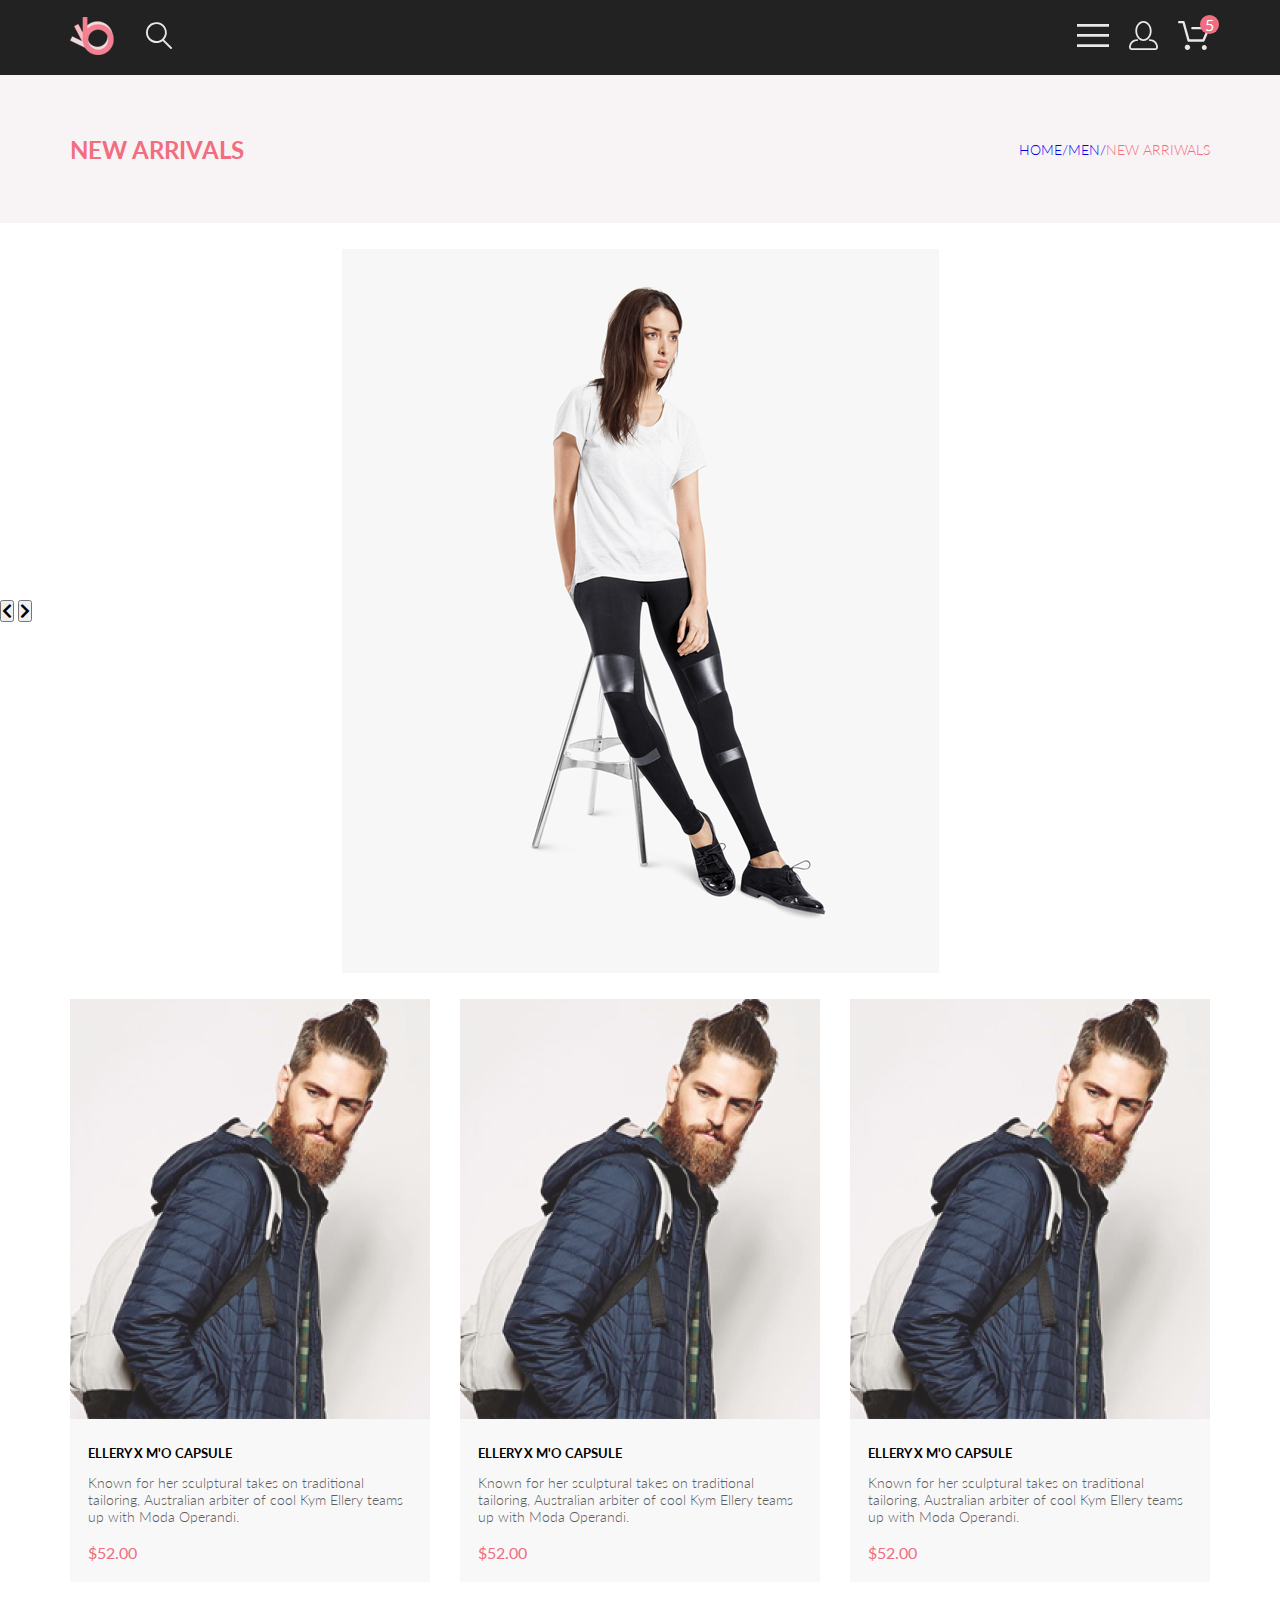
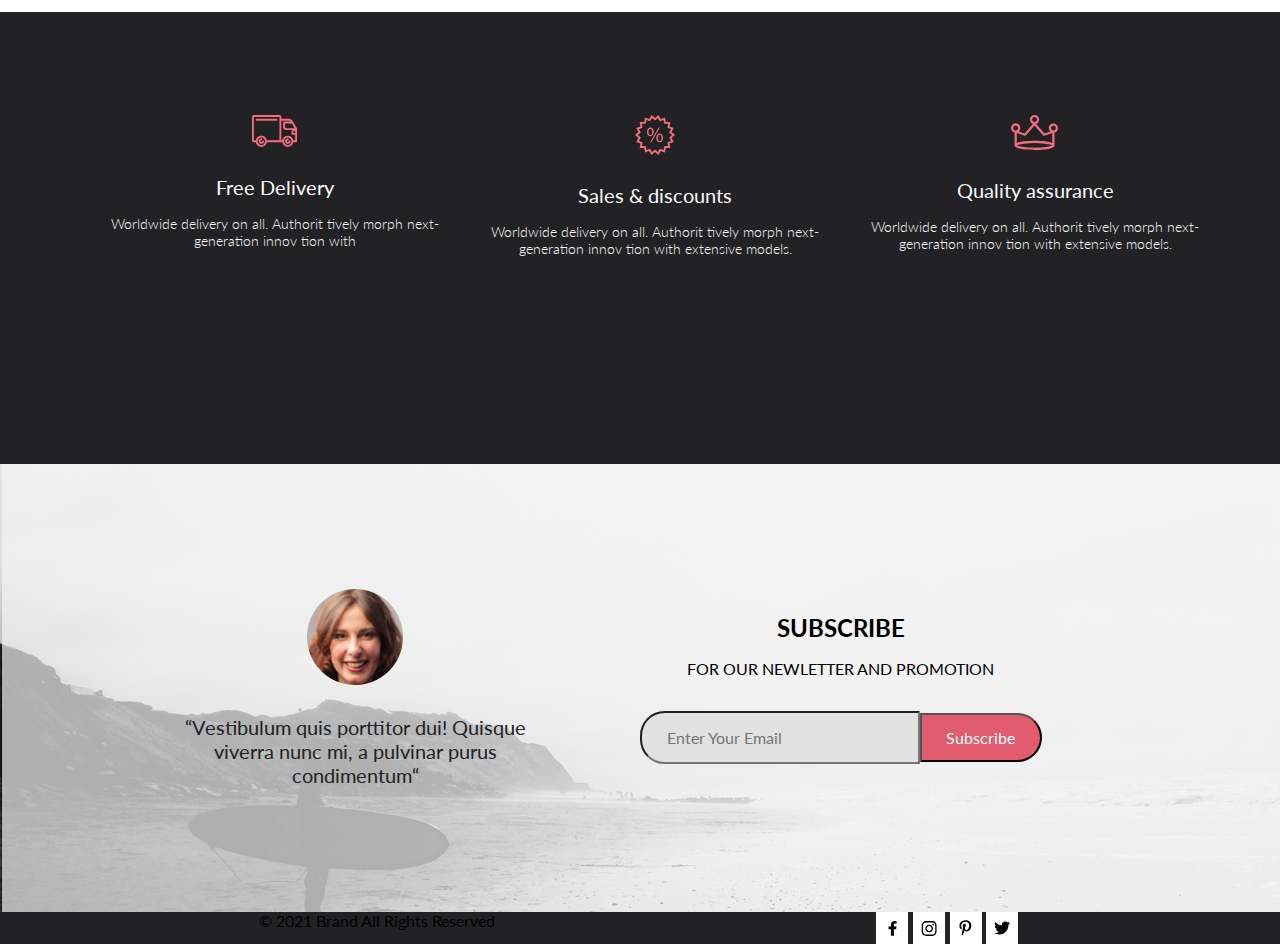
<file: lesson/product.html>
<!DOCTYPE html>
<html lang="en">
<head>
	<meta charset="UTF-8">
	<meta http-equiv="X-UA-Compatible" content="IE=edge">
	<meta name="viewport" content="width=device-width, initial-scale=1.0">
	<title>Document</title>
	<link rel="stylesheet" href="css/all.min.css">
	<link rel="stylesheet" href="normalize.css">
	<link rel="stylesheet" href="style.css">
</head>
<body>
	<header>
		<div class="nav container">
			<div class="nav__block">
				<div class="nav__link"><a href="index.html"><img src="img/logo.svg" alt="logo"></a> </div>
				<div class="nav__link nav__link_left"><a href="#"><img src="img/search.svg" alt="search"></a></div>
			</div>
			<nav class="nav__block">
				<ul class="nav__block">
					<li>
						<details>
							<summary class="nav__block_summary"> <img src="img/menu.svg" alt="menu" class="nav__block_menu"> </summary>
							<ul class="nav__block_summary-list">
								<li>
									<h3 class="red_link-heading">MENU</h3>
								</li>
								<li><a class="nav__block_summary-link red_link" href="catalog.html">MAN</a>
								</li>
								<li><a class="nav__block_summary-link" href="products.html">Accesories</a>
								</li>
								<li><a class="nav__block_summary-link" href="products.html">Bags</a>
								</li>
								<li><a class="nav__block_summary-link" href="products.html">Denim</a></li>
								<li><a class="nav__block_summary-link" href="products.html">T-shirts</a></li>
								<li><a class="nav__block_summary-link red_link" href="catalog.html">WOMAN</a></li>
								<li><a class="nav__block_summary-link" href="products.html">Accessories</a></li>
								<li><a class="nav__block_summary-link" href="products.html">Jackets&Coats</a></li>
								<li><a class="nav__block_summary-link" href="products.html">Polos</a></li>
								<li><a class="nav__block_summary-link" href="products.html">T-shirts</a></li>
								<li><a class="nav__block_summary-link" href="products.html">Shirts</a></li>
								<li><a class="nav__block_summary-link red_link" href="catalog.html">KIDS</a></li>
								<li><a class="nav__block_summary-link" href="products.html">Accessories</a></li>
								<li><a class="nav__block_summary-link" href="products.html">Jackets&Coats</a></li>
								<li><a class="nav__block_summary-link" href="products.html">Polos</a></li>
								<li><a class="nav__block_summary-link" href="products.html">T-shirts</a></li>
								<li><a class="nav__block_summary-link" href="products.html">Shirts</a></li>
								<li><a class="nav__block_summary-link" href="products.html">Bags</a></li>
							</ul>
						</details>
					</li>
					<li class="nav__link nav__link_right"> <a href="#"><img src="img/userpic.svg" alt="profile"></a>
					</li>
					<li class="nav__link nav__link_right nav__link_relative"> <a href="cart.html"><img src="img/basket.svg"
								alt="cart"></a>
						<div class="nav__link_counter">5</div>
					</li>
				</ul>
			</nav>
		</div>
	</header>

	<main>
		<section class="breadcrumbs">
			<div class="breadcrumbs-content container">
				<h2 class="offer-text-red breadcrumbs-left">
					NEW ARRIVALS
				</h2>
	
				<ul class="breadcrumbs-right">
					<li class="breadcrumbs-item">
						<a href="#" class="breadcrumbs-link">
							home/
						</a>
					</li>
					<li class="breadcrumbs-item">
						<a href="#" class="breadcrumbs-link">
							men/
						</a>
					</li>
					<li class="breadcrumbs-item">
						<a href="#" class="breadcrumbs-link red">
							new arriwals
						</a>
					</li>
				</ul>
			</div>
		</section>

		

		<section class="product">
			<div class="carousel">
				<div class="carousel-btn">
					<button class="carousel__button"><i class="fas fa-chevron-left"></i></button>
					<button class="carousel__button"><i class="fas fa-chevron-right"></i></button>
				</div>
			</div>
		</section>

		<section class="cards container">
			<a href="" class="card">
				<img src="img/card1.png" alt="">
				<h3 class="card-heading">ELLERY X M'O CAPSULE</h3>
				<p class="card-text">Known for her sculptural takes on traditional tailoring, Australian arbiter of cool Kym
					Ellery teams up with Moda
					Operandi.</p>
				<p class="card-price">$52.00</p>
			</a>
		
			<a href="" class="card">
				<img src="img/card1.png" alt="">
				<h3 class="card-heading">ELLERY X M'O CAPSULE</h3>
				<p class="card-text">Known for her sculptural takes on traditional tailoring, Australian arbiter of cool Kym
					Ellery teams up with Moda
					Operandi.</p>
				<p class="card-price">$52.00</p>
			</a>
		
			<a href="" class="card">
				<img src="img/card1.png" alt="">
				<h3 class="card-heading">ELLERY X M'O CAPSULE</h3>
				<p class="card-text">Known for her sculptural takes on traditional tailoring, Australian arbiter of cool Kym
					Ellery teams up with Moda
					Operandi.</p>
				<p class="card-price">$52.00</p>
			</a>
		</section>
	</main>

	<footer>
		<section class="footer-black">
			<div class="container features">
				<div class="features-block">
					<img src="img/delivery.svg" alt="">
					<h2 class="features-block-heading">Free Delivery</h2>
					<p class="features-block-text">Worldwide delivery on all. Authorit tively morph next-generation innov tion with
				</div>
	
				<div class="features-block">
					<img src="img/sales.svg" alt="">
					<h2 class="features-block-heading">Sales & discounts</h2>
					<p class="features-block-text">Worldwide delivery on all. Authorit tively morph next-generation innov tion with
						extensive models.</p>
				</div>
	
				<div class="features-block">
					<img src="img/quality.svg" alt="">
					<h2 class="features-block-heading">Quality assurance</h2>
					<p class="features-block-text">Worldwide delivery on all. Authorit tively morph next-generation innov tion with
						extensive models.</p>
				</div>
			</div>
		</section>
		<section class="footer-subscribe">
			<div class="subscribe container">
				<div class="subscribe-left">
					<img src="img/subscribe.png" alt="">
					<p class="subscribe-left-text">
						“Vestibulum quis porttitor dui! Quisque viverra nunc mi, a pulvinar purus condimentum“
					</p>
				</div>
				<div class="subscribe-right">
					<p class="subscribe-right-text">
						<span class="subscribe-bold">subscribe</span> <br>
						for our newletter and promotion
					</p>
					<div class="subscribe-right-form">
						<form action="#"><input class="subscribe-right-input" type="email" placeholder="Enter Your Email"><button
								class="subscribe-right-btn">Subscribe</button></form>
					</div>
				</div>
			</div>
		</section>
		<section class="footer-bottom">
			<div class="container footer-bottom-wrapper">
				<div class="footer-bottom-left">
					<p class="bottom-text">
						&copy;&nbsp;2021 Brand All Rights Reserved
					</p>
				</div>
	
				<div class="footer-bottom-right">
					<ul class="social-list">
						<li class="social-list-item"> <a href="" class="list-item-link">
								<svg width="9" height="15" viewBox="0 0 9 15" xmlns="http://www.w3.org/2000/svg">
									<path
										d="M8.08836 8.28L8.50686 5.61602H5.89022V3.88729C5.89022 3.15847 6.25574 2.44806 7.42765 2.44806H8.61722V0.179975C8.61722 0.179975 7.53772 0 6.50561 0C4.35073 0 2.9422 1.27593 2.9422 3.5857V5.61602H0.546875V8.28H2.9422V14.72H5.89022V8.28H8.08836Z" />
								</svg>
							</a>
						</li>
						<li class="social-list-item">
							<a href="" class="list-item-link">
								<svg width="16" height="15" viewBox="0 0 16 15" xmlns="http://www.w3.org/2000/svg">
									<path
										d="M8.13897 3.68159C6.02383 3.68159 4.31774 5.38491 4.31774 7.49663C4.31774 9.60835 6.02383 11.3117 8.13897 11.3117C10.2541 11.3117 11.9602 9.60835 11.9602 7.49663C11.9602 5.38491 10.2541 3.68159 8.13897 3.68159ZM8.13897 9.9769C6.77211 9.9769 5.65467 8.8646 5.65467 7.49663C5.65467 6.12866 6.76878 5.01636 8.13897 5.01636C9.50915 5.01636 10.6233 6.12866 10.6233 7.49663C10.6233 8.8646 9.50583 9.9769 8.13897 9.9769ZM13.0078 3.52554C13.0078 4.02026 12.6087 4.41538 12.1165 4.41538C11.621 4.41538 11.2252 4.01694 11.2252 3.52554C11.2252 3.03413 11.6243 2.63569 12.1165 2.63569C12.6087 2.63569 13.0078 3.03413 13.0078 3.52554ZM15.5386 4.42866C15.4821 3.23667 15.2094 2.18081 14.3347 1.31089C13.4634 0.440967 12.4058 0.168701 11.2119 0.108936C9.9814 0.039209 6.29321 0.039209 5.0627 0.108936C3.8721 0.165381 2.81453 0.437646 1.93987 1.30757C1.06522 2.17749 0.795836 3.23335 0.735973 4.42534C0.666134 5.65386 0.666134 9.33608 0.735973 10.5646C0.79251 11.7566 1.06522 12.8124 1.93987 13.6824C2.81453 14.5523 3.86878 14.8246 5.0627 14.8843C6.29321 14.9541 9.9814 14.9541 11.2119 14.8843C12.4058 14.8279 13.4634 14.5556 14.3347 13.6824C15.2061 12.8124 15.4788 11.7566 15.5386 10.5646C15.6085 9.33608 15.6085 5.65718 15.5386 4.42866ZM13.949 11.8828C13.6895 12.5335 13.1874 13.0349 12.5322 13.2972C11.5511 13.6857 9.22314 13.596 8.13897 13.596C7.05479 13.596 4.72348 13.6824 3.74573 13.2972C3.09389 13.0382 2.59171 12.5369 2.32898 11.8828C1.93987 10.9033 2.02967 8.57905 2.02967 7.49663C2.02967 6.41421 1.9432 4.08667 2.32898 3.1105C2.58838 2.45972 3.09056 1.95835 3.74573 1.69604C4.7268 1.30757 7.05479 1.39722 8.13897 1.39722C9.22314 1.39722 11.5545 1.31089 12.5322 1.69604C13.184 1.95503 13.6862 2.4564 13.949 3.1105C14.3381 4.08999 14.2483 6.41421 14.2483 7.49663C14.2483 8.57905 14.3381 10.9066 13.949 11.8828Z" />
								</svg>
							</a>
						</li>
						<li class="social-list-item">
							<a href="" class="list-item-link">
								<svg width="13" height="16" viewBox="0 0 13 16" xmlns="http://www.w3.org/2000/svg">
									<path
										d="M6.74032 0.203125C3.55564 0.203125 0.408203 2.34063 0.408203 5.8C0.408203 8 1.63738 9.25 2.38233 9.25C2.68963 9.25 2.86655 8.3875 2.86655 8.14375C2.86655 7.85313 2.13091 7.23438 2.13091 6.025C2.13091 3.5125 4.03055 1.73125 6.4889 1.73125C8.60271 1.73125 10.1671 2.94062 10.1671 5.1625C10.1671 6.82187 9.50597 9.93437 7.36422 9.93437C6.59133 9.93437 5.93018 9.37187 5.93018 8.56563C5.93018 7.38438 6.74963 6.24062 6.74963 5.02187C6.74963 2.95312 3.835 3.32812 3.835 5.82812C3.835 6.35313 3.90018 6.93437 4.13298 7.4125C3.70463 9.26875 2.82931 12.0344 2.82931 13.9469C2.82931 14.5375 2.91311 15.1188 2.96899 15.7094C3.07452 15.8281 3.02175 15.8156 3.18316 15.7563C4.74757 13.6 4.69169 13.1781 5.3994 10.3562C5.78119 11.0875 6.76826 11.4812 7.55046 11.4812C10.8469 11.4812 12.3275 8.24688 12.3275 5.33125C12.3275 2.22813 9.66427 0.203125 6.74032 0.203125Z" />
								</svg>
							</a>
						</li>
						<li class="social-list-item">
							<a href="" class="list-item-link">
								<svg width="17" height="14" viewBox="0 0 17 14" xmlns="http://www.w3.org/2000/svg">
									<path
										d="M14.417 3.74052C14.427 3.88264 14.427 4.0248 14.427 4.16692C14.427 8.50192 11.1498 13.4969 5.15986 13.4969C3.31448 13.4969 1.60022 12.9588 0.158203 12.0248C0.420396 12.0552 0.67247 12.0654 0.944752 12.0654C2.46741 12.0654 3.8691 11.5476 4.98843 10.6644C3.5565 10.6339 2.3565 9.68977 1.94305 8.39027C2.14475 8.4207 2.34642 8.44102 2.5582 8.44102C2.85063 8.44102 3.14308 8.40039 3.41533 8.32936C1.92291 8.02477 0.803551 6.70498 0.803551 5.11108V5.07048C1.23715 5.31414 1.74139 5.46642 2.2758 5.4867C1.39849 4.89786 0.823727 3.8928 0.823727 2.75573C0.823727 2.14661 0.985041 1.58823 1.26741 1.10092C2.87077 3.09077 5.28086 4.39023 7.98334 4.53239C7.93293 4.28873 7.90266 4.03495 7.90266 3.78114C7.90266 1.97402 9.35477 0.501953 11.1598 0.501953C12.0976 0.501953 12.9446 0.897891 13.5396 1.53748C14.2757 1.39536 14.9816 1.12123 15.6068 0.745609C15.3648 1.50705 14.8505 2.14664 14.1749 2.5527C14.8304 2.48167 15.4657 2.29889 16.0505 2.04511C15.6069 2.69483 15.0522 3.27348 14.417 3.74052Z" />
								</svg>
							</a>
						</li>
					</ul>
				</div>
			</div>
			</div>
		</section>
	
	</footer>
</body>
</html>
</file>
<file: lesson/style.css>
/*Google Fonts*/
@import url(https://fonts.googleapis.com/css?family=Lato:100,100italic,300,300italic,regular,italic,700,700italic,900,900italic);
/*--------*/

*{
	padding: 0;
	margin: 0;
}

body{
  font-family: Lato;
  background-color: #fff;
	max-width: 1600px;
	width: 100%;
  margin: 0 auto;
}


a{
	text-decoration: none;
}

header{
	background: #222222;
	width: 100%;
	display: flex;
	justify-content: space-around;
}

.container{
  max-width: 1140px;
  width: 100%;
  margin: 0 auto;
}

ul{
  list-style-type: none;
}

/* header */

.nav{
	display: flex;
	justify-content: space-between;
}

.nav__block{
  display: flex;
  align-items: center;
  min-height: 75px;
}

.header-left-block{
	display: flex;
}

.header-link{
	display: flex;
}

.header__link-right{
	padding-left: 41px;
}

.nav__block_summary {
  position: relative;
  display: block;
}


.nav__block_summary-list {
  position: absolute;
  top: 75px;
  right: 0;
  width: 232px;
  height: 764px;
  background-color: white;
  z-index: 1;
}
.nav__block_summary-link {
  display: block;
  font-size: 14px;
  line-height: 17px;
  color: #6F6E6E;
  padding: 11px 0 0 54px;
}
.nav__link {
  display: inline-block;
}
.nav__link_left {
  padding-left: 31px;
}
.nav__link_right {
  padding-left: 20px;
}
.nav__link_relative {
  position: relative;
}
.nav__link_counter {
  width: 19px;
  height: 19px;
  border-radius: 50%;
  background-color: #F16D7F;
  color: white;
  display: flex;
  justify-content: center;
  align-items: center;
  position: absolute;
  top: -6px;
  left: 42px;
}

/* -------*/

.top-content {
	display: flex;
	background: #F1E4E6;
}

.top-content-group{
	padding-top: 289px;
	display: flex;
	padding-left: 63px;
}

/*.rectangle{
	width: 12px;
	height: 92px;
	background-color: #F16D7F;
}*/

.brand-text{
	position: relative;
	width: 431px;
	width: 100%;
  font-weight: 700;
  font-size: 36px;
  text-transform: uppercase;
  line-height: 48px;
}

.brand-text::before{
 content: "";
  display: block;
  width: 12px;
  height: 92px;
  background-color: #f16d7f;
  position: absolute;
  top: -1px;
  left: -28px;
}

.red{
	color: #F16D7F;
}

.text-uppercase{
	text-transform: uppercase;
  font-size: 48px;
  font-weight: 900;
}

/* offer */

.offer-cards{
	display: flex;
	justify-content: space-between;
	flex-wrap: wrap;
}

.offer-block{
	display: flex;
	text-align: center;
	align-items: center;
	text-decoration: none;
}

.offer-women{
	background-repeat: no-repeat;
	width: 360px;
	height: 260px;
  border: 1px solid black;
  background-image: url(img/offer-women.png);
  -webkit-background-size: cover;
  background-size: cover;
  background-color: rgba(33, 22, 22, 0.7);
  background-blend-mode: darken;
}


.offer-text{
	font-weight: 400;
	font-size: 16px;
	line-height: 19px;
	text-align: center;
	margin: auto;
	color: #FFFFFF;
	text-transform: uppercase;
	display:flex;justify-content:center;align-items:center;
}

.offer-text-red{
	font-weight: 700;
	color: #F16D7F;
	display: block;
	line-height: 28.8px;
	font-size: 24px;
}

.offer-man{
	background-repeat: no-repeat;
	width: 360px;
	height: 260px;
  border: 1px solid black;
  background-image: url(img/offer-men.png);
  -webkit-background-size: cover;
  background-size: cover;
  background-color: rgba(33, 22, 22, 0.7);
  background-blend-mode: darken;
}

.offer-child{
	background-repeat: no-repeat;
	width: 360px;
	height: 260px;
  border: 1px solid black;
  background-image: url(img/offer-child.png);
  -webkit-background-size: cover;
  background-size: cover;
  background-color: rgba(33, 22, 22, 0.7);
  background-blend-mode: darken;
}

.sections-block-bottom {
  margin: 30px 0;
}

.offer-acessories{
	background-repeat: no-repeat;
  border: 1px solid black;
  background-image: url(img/offer-acess.png);
  -webkit-background-size: cover;
  background-size: cover;
  background-color: rgba(33, 22, 22, 0.7);
  background-blend-mode: darken;
	margin: 30px 0;
	width: 1140px;
	height: 180px;
}

/*  cards*/

.cards{
	display: flex;
  justify-content: space-between;
  flex-wrap: wrap
}


.products-header{
	padding-top: 96px;
	font-size: 30px;
	line-height: 36px;
	color: #222222;
	text-align: center;
}

.products-desc{
	padding-top: 6px;
	padding-bottom: 48px;
	font-size: 14px;
	line-height: 17px;
	color: #9F9F9F;
	text-align: center;
}

.card{
	display: block;
  width: 360px;
  background-color: #F8F8F8;
  margin-bottom: 30px;
}

.card-heading{
	padding: 23px 0 13px 18px;
	font-size: 13px;
	line-height: 16px;
	color: #000000;
}

.card-text{
	font-weight: 300;
	font-size: 14px;
	line-height: 17px;
  padding: 0 18px;
	color: #5D5D5D;
}

.card-price{
	font-size: 16px;
	line-height: 19px;
	color: #F16D7F;
	padding-top: 18px;
	padding-bottom: 20px;
	padding-left: 18px;
}

.browse_button__container{
	width: 100%;
  display: flex;
  justify-content: center;
 }

 .browse_button{
	display: flex;
  width: 211px;
  height: 47px;
  font-size: 16px;
  line-height: 19px;
  color: white;
  background-color: #F16D7F;
  justify-content: center;
  align-items: center;
  border: 1px solid #FF6A6A;
  box-sizing: border-box;
  margin: 48.5px 0 95.5px 0;
 }

.browse_button:hover {
  color: #FF6A6A;
  background-color: white;
}

.footer-black{
	min-height: 340px;
  background-color: #222224;
}

.features{
  display: flex;
  padding: 103px 0;
}

.features-block{
	width: 380px;
  display: flex;
  flex-direction: column;
  align-items: center;
	padding-left: 30px;
}

.features-block-heading{
	font-weight: 400;
	font-size: 19.96px;
	line-height: 24px;
	color: #FBFBFB;
	padding-top: 28px;
}

.features-block-text{
	padding-top: 16px;
	padding-bottom: 104px;
	font-weight: 300;
	font-size: 13.972px;
	line-height: 17px;
	text-align: center;
	color: #FBFBFB;
}

.footer-subscribe{
	background-image: url(img/background.jpg);
}

.subscribe{
  min-height: 448px;
  display: flex;
}

.subscribe-left{
	width: 570px;
  display: flex;
  flex-direction: column;
  justify-content: center;
  align-items: center;
}

.subscribe-left-text{
 width: 359px;
  font-size: 20px;
  line-height: 24px;
  text-align: center;
  color: #222224;
  padding-top: 30px
}

.subscribe-right{
	padding-top: 150px;
}

.subscribe-right-text{
	max-width: 570px;
	width: 100%;
  display: flex;
  flex-direction: column;
  align-items: center;
  justify-content: center;
	font-weight: 400;
	text-transform: uppercase;
}

.subscribe-bold{
	font-weight: 700;
	font-size: 24px;
}

.subscribe-right-form{
	padding-top: 32px;
	display: flex;
	justify-content: space-around;
}

.subscribe-right-input{
	background: #E1E1E1;
  height: 49px;
  border-top-left-radius: 24.5px;
  border-bottom-left-radius: 24.5px;
  padding: 0 50px 0 24.5px;
}

.subscribe-right-btn{
	height: 49px;
  background: #E05C6E;
  color: white;
  border-top-right-radius: 24.5px;
  border-bottom-right-radius: 24.5px;
  padding: 0 24.5px;
}

.footer-bottom{
	width: 100%;
	background: #222224;
	display: flex;
}

.social-list {
	display: flex;
	width: 147px;
}
.social-list-item {
	margin: auto;
	width: 32px;
	height: 32px;
	background-color: #ffffff;
}
.list-item-link {
	width: 100%;
	height: 100%;
	display: flex;
}

.footer-bottom-wrapper{
	display: flex;
	justify-content: space-around;
}

.list-item-link svg{
	margin: auto;
}
.footer-bottom-right > .social-list > .social-list-item:nth-child(4) > .list-item-link{
	margin: 0;
}

#switch-filter {
  display: none;
}
#switch-filter:checked ~ .filter-list {
  display: block;
}

.filter-button{
	display: block;
  width: 100%;
  margin: 0 0 16px 0;
  padding: 0;
  background-color: transparent;
  border: none;
  color: #000000;
  text-align: left;
}

.filter-button span {
	font-weight: 600;
	font-size: 14px;
	line-height: 17px;
	color: #000000;
	text-transform: uppercase;
}

.filter-list{
	overflow: hidden;
	list-style-type: none;
	margin: 0;
	padding: 0;
}

.filter-list:active{
	overflow: visible;
	display: block;
}

.filter-list-item{
	width: 100%;
  margin: 0 0 18px 0;
  padding: 11px;
  box-sizing: border-box;
  font-style: normal;
  font-weight: normal;
  font-size: 14px;
  line-height: 16.8px;
  /*border-bottom: 1px solid #EBEBEB; */
  position: relative;
}

.filter-list-item-link{
	display: block;
  text-transform: uppercase;
  color: #EF5B70;
  text-decoration: none;
}

.filter-sublist {
  margin: 24px 0 0 0;
  padding: 0 0 0 7px;
  box-sizing: border-box;
  list-style: none;
}
/* ----- */
.filter-list-item-link::after {
  content: "";
  display: block;
  width: 100%;
  height: 1px;
  background-color: #ebebeb;
  position: absolute;
  top: 35px;
  left: 0px;
  z-index: 1;
}
.filter-list-item-link:hover {
  color: red;
}
.filter-list-item-link:active {
  color: pink;
}
.filter-sublist {
  margin: 24px 0 0 0;
  padding: 0 0 0 7px;
  box-sizing: border-box;
  list-style: none;
}
.filter-sublist-item {
  margin: 0 0 11px 0;
  font-style: normal;
  font-weight: normal;
  font-size: 14px;
  line-height: 16.8px;
}
.filter-sublist-item:last-child {
  margin: 0 0 24px 0;
}
.filter-sublist-item a {
  color: #6f6e6e;
  text-decoration: none;
}
.filter-sublist-item:hover a {
  color: #ef5b70;
}
.filter-sublist-item:active a {
  color: #000;
}

#switch-filter {
  display: none;
}
#switch-filter:checked ~ .filter-list {
  display: block;
}

.filters{
	max-width: 1600px;
	width: 100%;
	min-height: 133px;
  padding-top: 55px;
  display: flex;
}

.filter {
  width: 360px;
  padding: 13px 16px 16px 16px;
  box-sizing: border-box;
  background: #FFFFFF;
  /*box-shadow: 6px 4px 35px rgba(0, 0, 0, 0.21); */
	position: absolute;
}

.filter-list {
  display: none; 
  list-style: none;
  margin: 0;
  padding: 0;
	position: relative;
}

.filter-button {
  display: block;
  width: 100%;
  margin: 0 0 16px 0;
  padding: 0;
  background-color: transparent;
  border: none;
  color: #000000;
  text-align: left;
}
.filter-button span {
  font-style: normal;
  font-weight: 600;
  font-size: 14px;
  line-height: 16.8px;
  text-transform: uppercase;
}
.filter-button svg {
  margin: 0 0 0 11px;
  fill: currentColor;
}
.filter-button:hover {
  color: #F16D7F;
}
.filter-button:active {
  color: #222224;
}

.filter-sublist {
  margin: 24px 0 0 0;
  padding: 0 0 0 7px;
  box-sizing: border-box;
  list-style: none;
}
.filter-sublist-item {
  margin: 0 0 11px 0;
  font-style: normal;
  font-weight: normal;
  font-size: 14px;
  line-height: 16.8px;
}

.filter-sublist-item:last-child {
  margin: 0 0 24px 0;
}

.list-size {
  width: 80px;
  border: none;
  background-color: transparent;
	margin-left: 35px;
}
.list-size-btn-title {
  display: block;
  width: 100%;
  margin: 0;
  padding: 0;
  border: none;
  font-style: normal;
  font-weight: normal;
  font-size: 14px;
  line-height: 16.8px;
  color: #6F6E6E;
  background-color: transparent;
  text-align: left;
  text-transform: uppercase;
  position: relative;
}
.list-size-btn-title svg {
  fill: #6F6E6E;
  position: absolute;
  top: 40%;
  left: 60%;
}
.list-size-btn-title:hover {
  color: #F16D7F;
}
.list-size-btn-title:hover svg {
  fill: currentColor;
}
.list-size-btn-title:active {
  color: black;
}
.list-size-btn-title:active svg {
  fill: currentColor;
}

#switch{
	  display: none;
}

#switch:checked ~ .list-size-wrp {
  display: flex;
}
.list-size-wrp {
  display: none;
  flex-direction: column;
  margin: 5px 0 0 0;
  padding: 9.5px 9.5px 9.5px 31px;
  box-sizing: border-box;
  background-color: #fff;
	position: absolute;
}
.list-size-item {
  display: none;
	position: relative;
}
.list-size-item:nth-child(1):checked ~ .list-size-item-title:nth-child(2):before,
.list-size-item:nth-child(3):checked ~ .list-size-item-title:nth-child(4):before,
.list-size-item:nth-child(5):checked ~ .list-size-item-title:nth-child(6):before,
.list-size-item:nth-child(7):checked ~ .list-size-item-title:nth-child(8):before {
  background-image: url('https://upload.wikimedia.org/wikipedia/commons/thumb/a/ac/Green_tick.svg/600px-Green_tick.svg.png');
  background-size: cover;
  background-position: center;
}
.list-size-item-title {
  display: block;
  margin: 0 0 6px 0;
  position: relative;
  text-transform: uppercase;
  font-family: Roboto;
  font-style: normal;
  font-weight: normal;
  font-size: 14px;
  line-height: 16.41px;
  color: #6F6E6E;
}
.list-size-item-title:before {
  content: "";
  display: block;
  width: 12px;
  height: 12px;
  border: 1px solid #EBEBEB;
  position: absolute;
  top: 1px;
  left: -23.5px;
}

.breadcrumbs{
	max-width: 1600px;
	width: 100%;
}



.specifications{
	padding-top: 51px;
	padding-bottom: 64px;
	display: flex;
	justify-content: space-around;
}

.trend{
	display: block;
	padding-left: 10px;
}

.breadcrumbs-left{
	  font-size: 24px;
  line-height: 29px;
  text-transform: uppercase;
}

.breadcrumbs-right{
  display: flex;
  font-weight: 300;
  font-size: 14px;
  line-height: 17px;
  color: #636363;
  text-transform: uppercase;
}

.breadcrumbs {
  background-color: #F8F3F4;
}

.breadcrumbs-content{
	 min-height: 148px;
  display: flex;
  justify-content: space-between;
  align-items: center;
}

.breadcrumbs-link{
	display: block;
}

.filters-center{
	display: flex;
	justify-content: center
}

.price{
	display: block;
}

.filters-text  {
	font-size: 14px;
	line-height: 17px;
	color: #6F6E6E;
	text-transform: uppercase;
}

.filters-svg {
	fill: #6F6E6E;
	padding-left: 10px;
}

.pagination-container{
	min-height: 188px;
  display: flex;
  justify-content: center;
}

.pagination {
  display: flex;
  border: 1px solid #EBEBEB;
  margin-top: 48.5px;
  height: -webkit-min-content;
  height: -moz-min-content;
  height: min-content;
}
.pagination li:nth-child(2) > a {
  color: #F16D7F;
}

.pagination a {
	font-weight: 300;
  color: #C4C4C4;
  font-weight: lighter;
  float: left;
  padding: 8px 16px;
  text-decoration: none;
}

.products{
	display: flex;
	justify-content: center;
	flex-direction: column;
}

.carousel{
	background-image: url(img/carousel-img.png);
	background-repeat: no-repeat;
	background-position: center;
	height: 776px;
	display: flex;
	align-items: center;
}

.carousel__btn {
  display: flex;
  justify-content: space-between;
  width: 100vw;
}
.carousel__btn{
  width: 47px;
  height: 47px;
  background-color: rgba(42, 42, 42, 0.15);
  font-size: 21px;
}
.carousel__btn:hover i {
  color: #F16D7F;
}

.cart-breadcrumbs-title{
	border: 0px solid #6df174;
	display: block;
	font-style: normal;
	font-weight: normal;
	font-size: 24px;
	line-height: 29px;
	text-transform: uppercase;
	color: #f16d7f;
}

.product-cart{
	display: flex;
	width: 1140px;
	width: 100%;
	margin: 0 auto;
	border: 1px solid black;
	height: 100%;
}

.product-cart-item{
	border: 2px solid firebrick;
	display: flex;
	height: 306px;
}

.product-cart-item-details{
	display: flex;
	width: 100%;
  margin: 28px 22px 0 31px;
  position: relative;
	flex-direction: column;
}

.product-cart-item-details-title{
	font-size: 24px;
	line-height: 29px;
	color: #222222;
	text-transform: uppercase;
	font-weight: normal;
	display: flex;
	flex-direction: column;
	padding-bottom: 42px;
}

.property{
	display: flex;
	flex-direction: column;
}

.quantity{
	display: flex;
}

.quantity-field{
	width: 43px;
	border: 1px solid #EAEAEA;
	margin-left: 24px;
	text-align: center;
}
</file>
